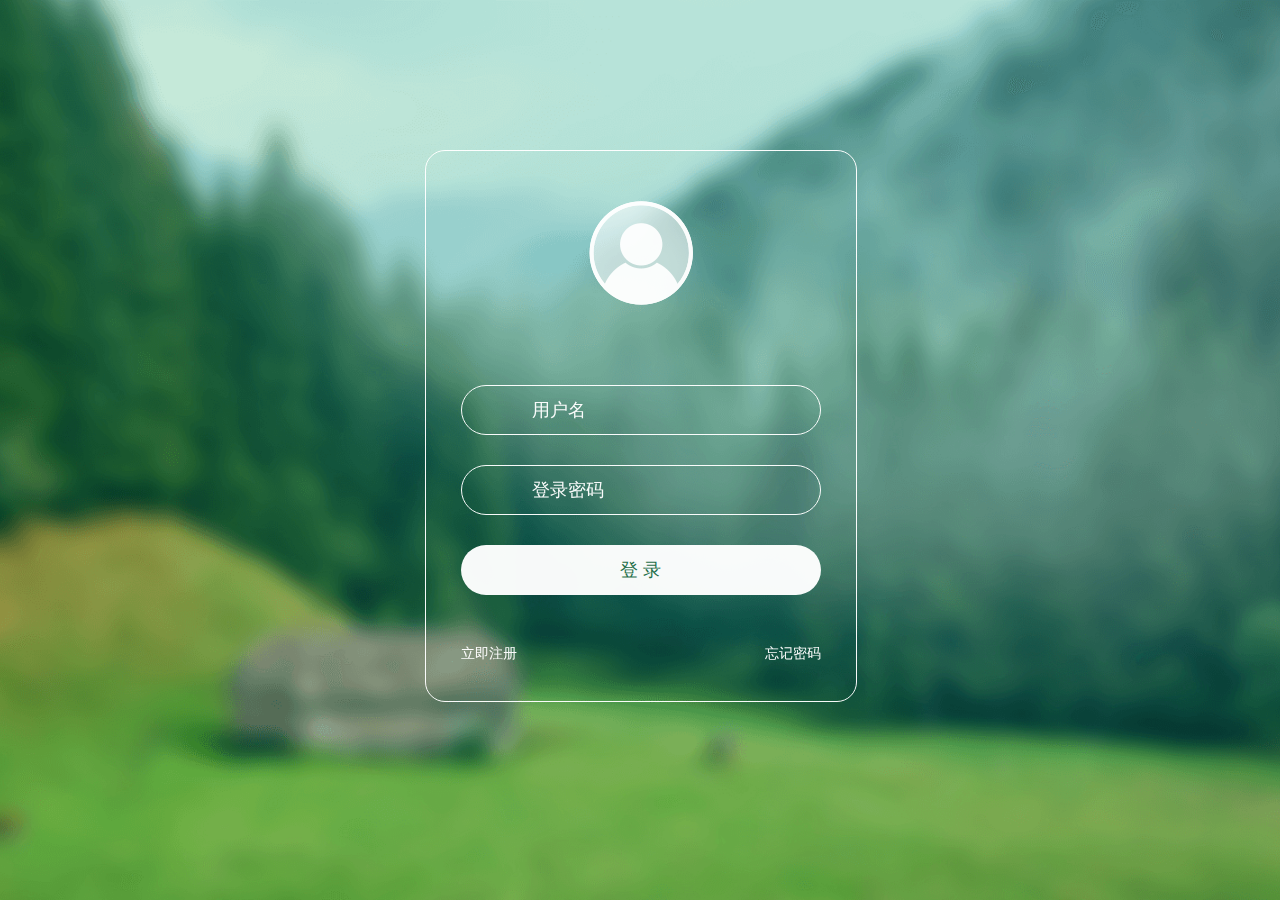
<file: html-monitor/html/index.html>
<!DOCTYPE html
	PUBLIC "-//W3C//DTD XHTML 1.0 Transitional//EN" "http://www.w3.org/TR/xhtml1/DTD/xhtml1-transitional.dtd">
<html xmlns="http://www.w3.org/1999/xhtml">

<head>
	<meta http-equiv="Content-Type" content="text/html; charset=utf-8" />
	<link href="./css/index.css" rel="stylesheet" type="text/css" />
	<title>登录界面</title>
</head>

<body>
	<div class="dowebok">
		<div class="logo"></div>
		<form action="cgi-bin/login.cgi" method="GET">
			<div class="form-item">
				<input name="username" type="text" autocomplete="off" placeholder="用户名">

			</div>
			<div class="form-item">
				<input name="password" type="password" autocomplete="off" placeholder="登录密码">

			</div>
			<div class="form-item"><button id="submit">登 录</button></div>

		</form>
		<div class="reg-bar">
			<a class="reg" href="#">立即注册</a>
			<a class="forget" href="#">忘记密码</a>
		</div>
	</div>
</body>

</html>
</file>
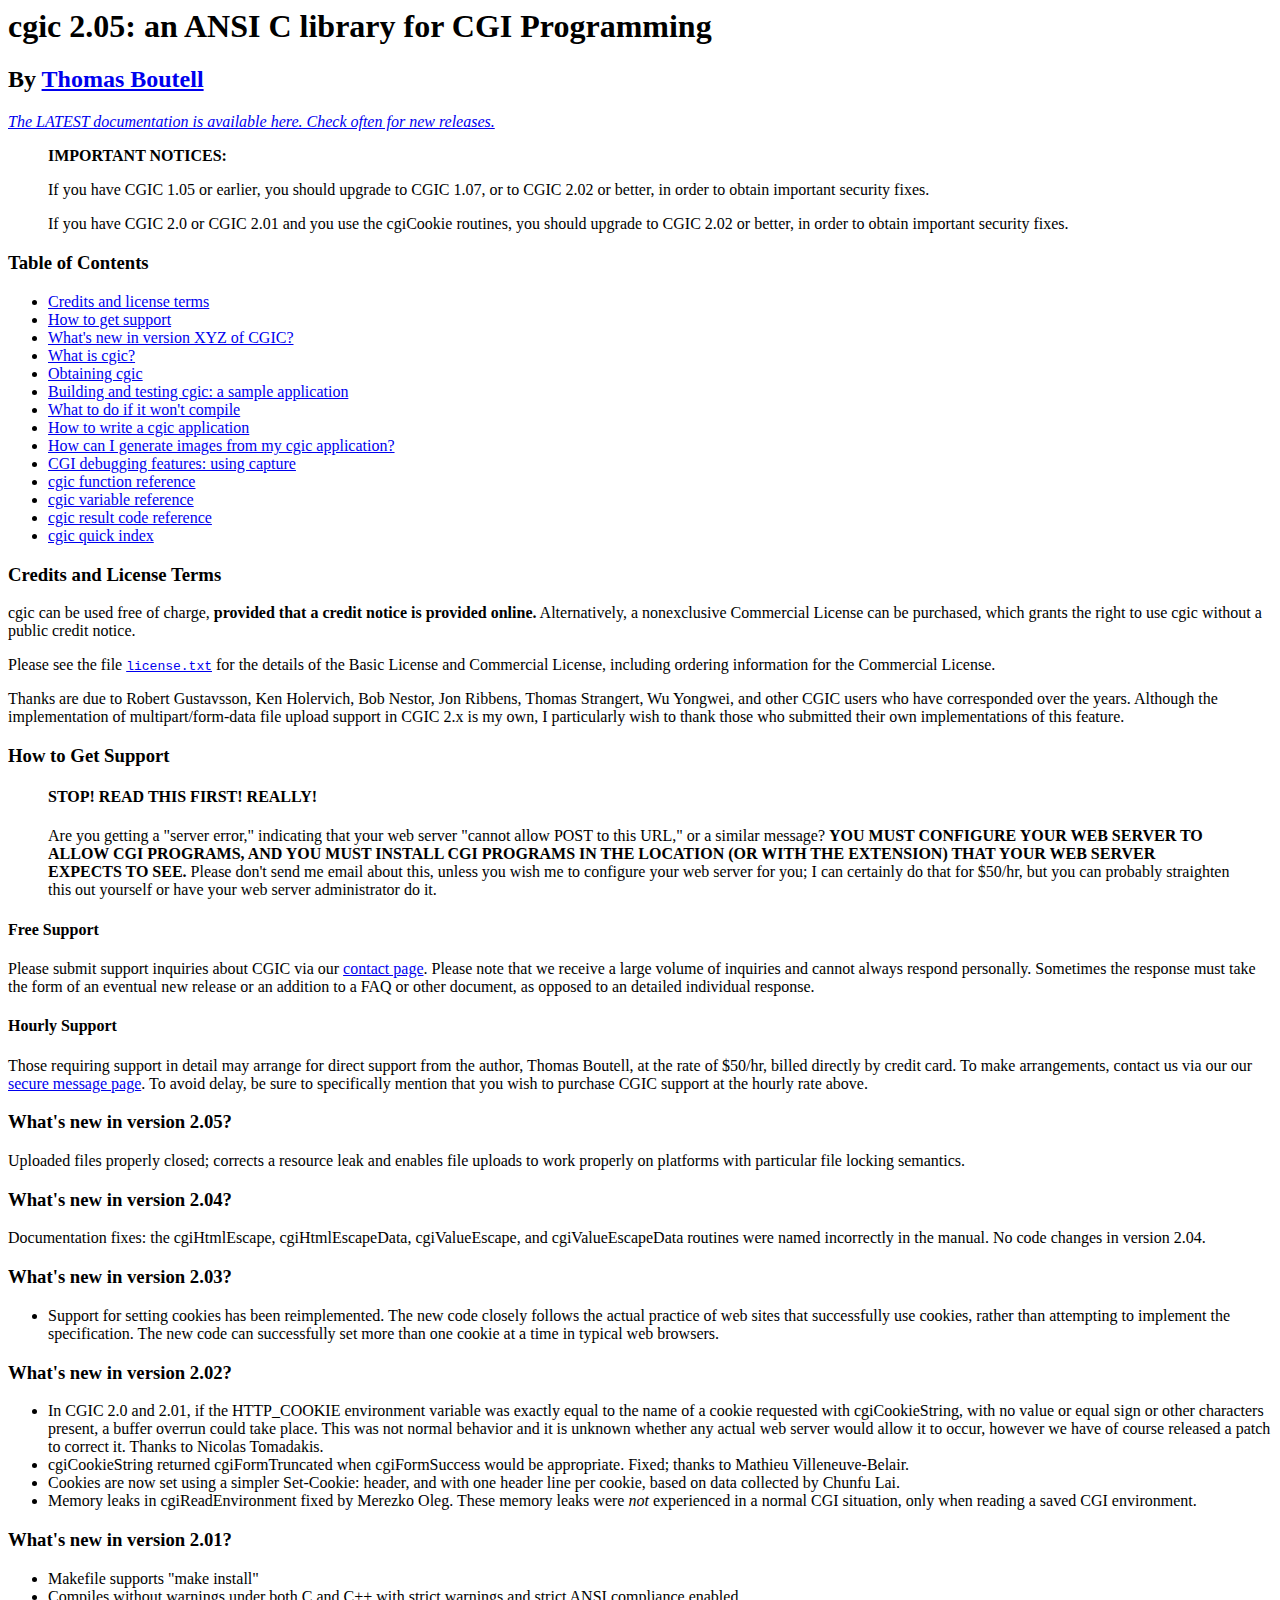
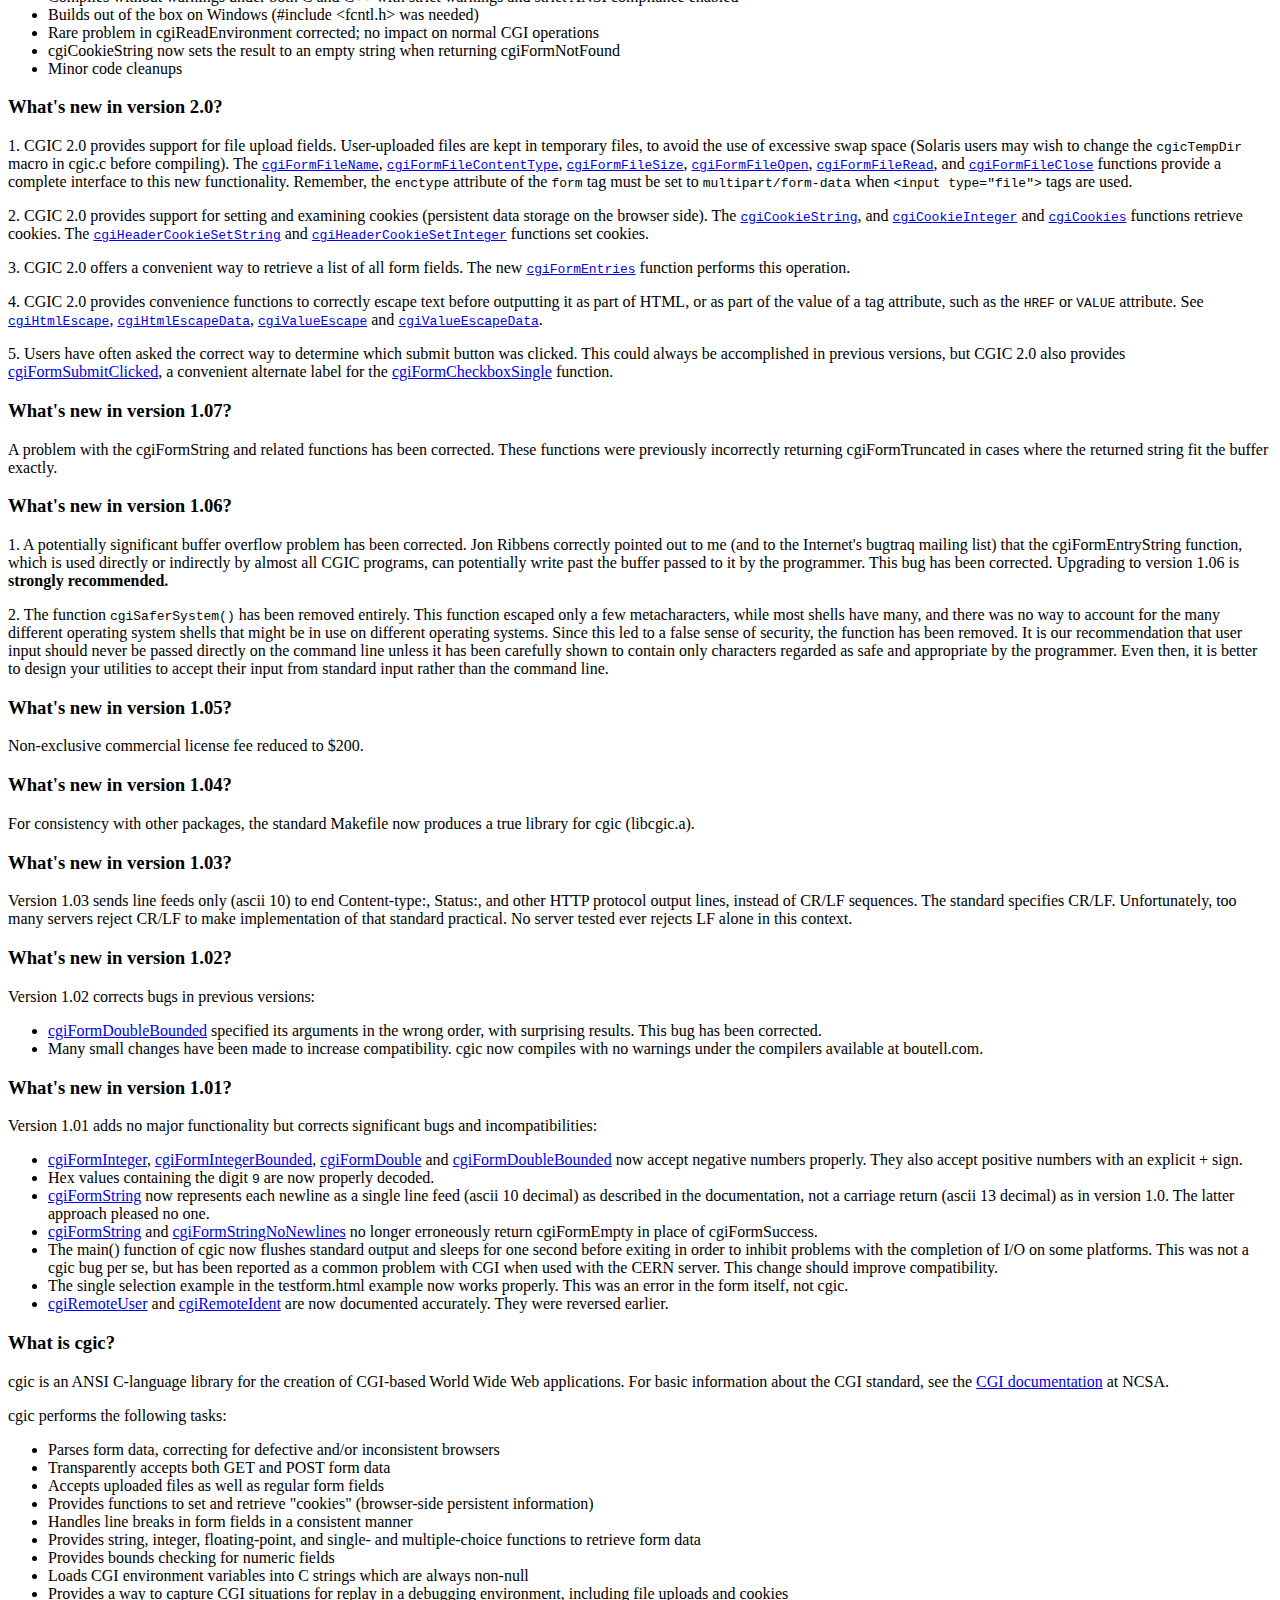
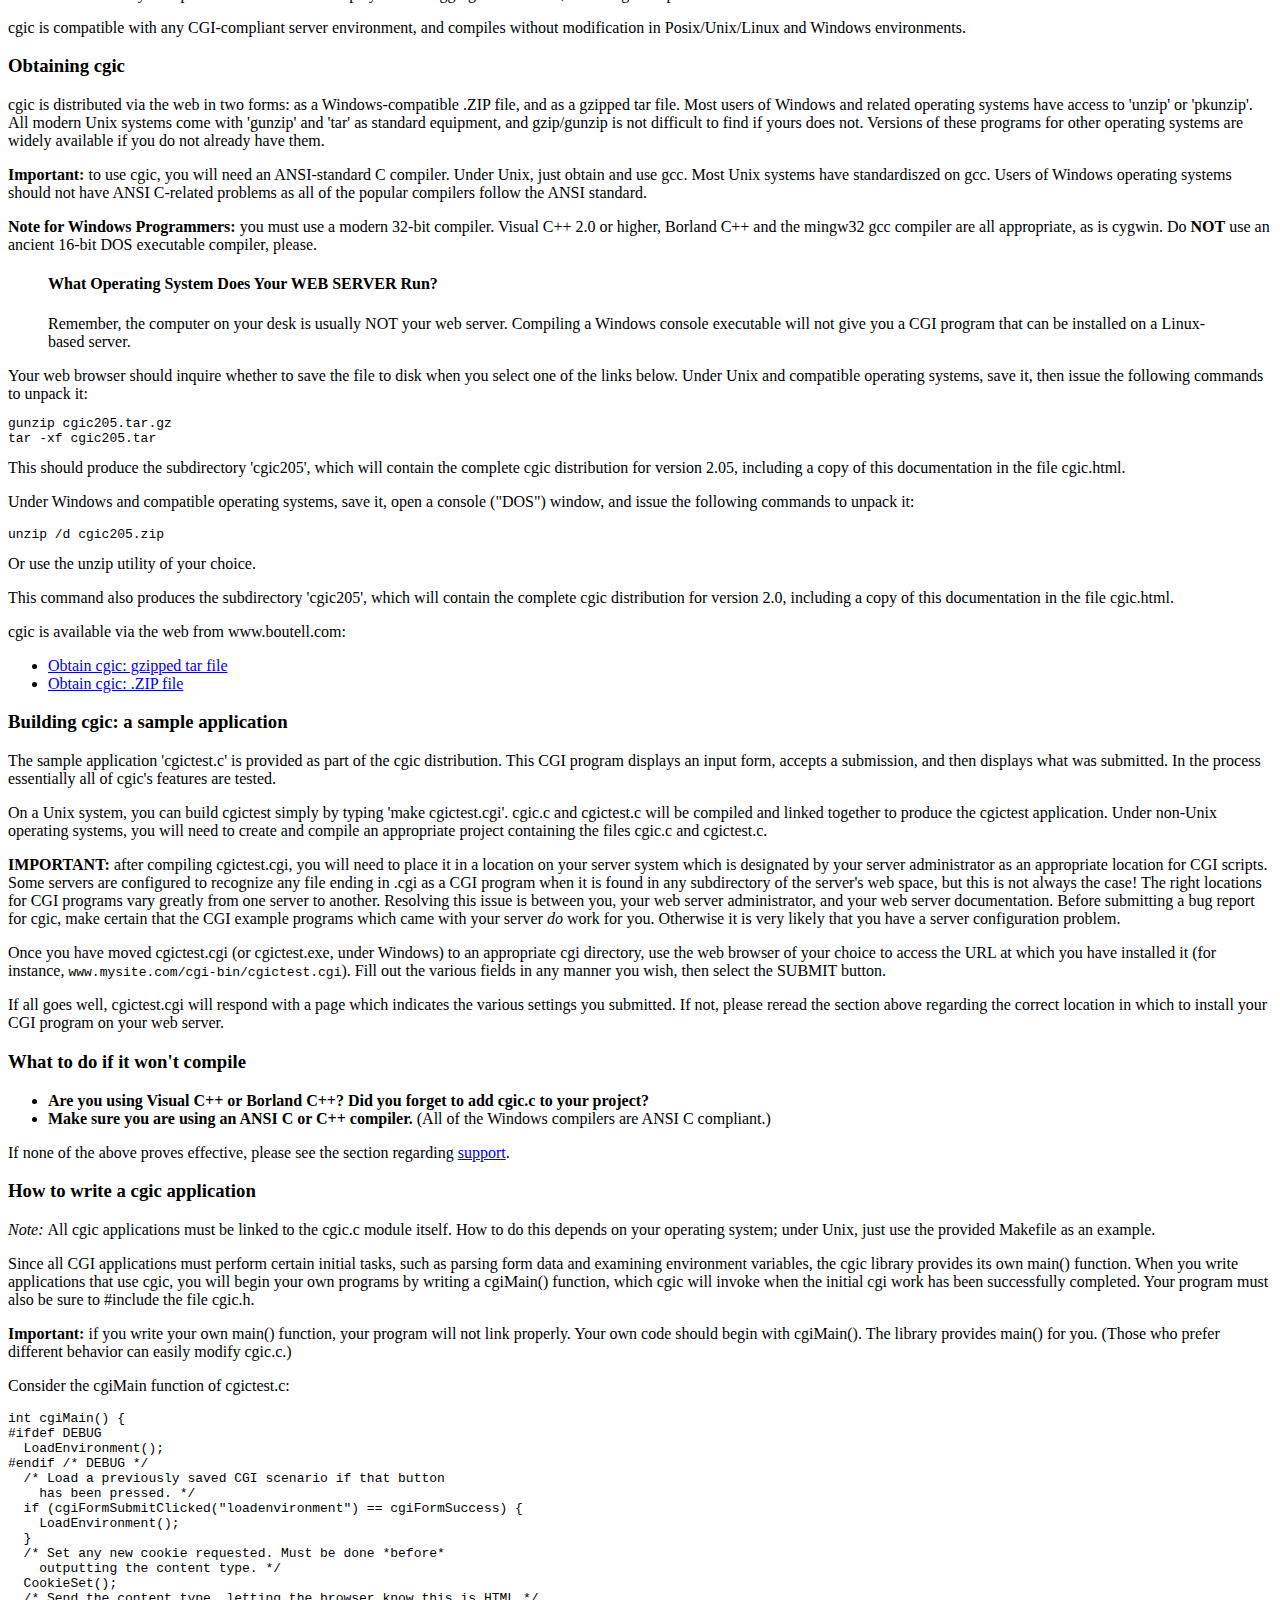
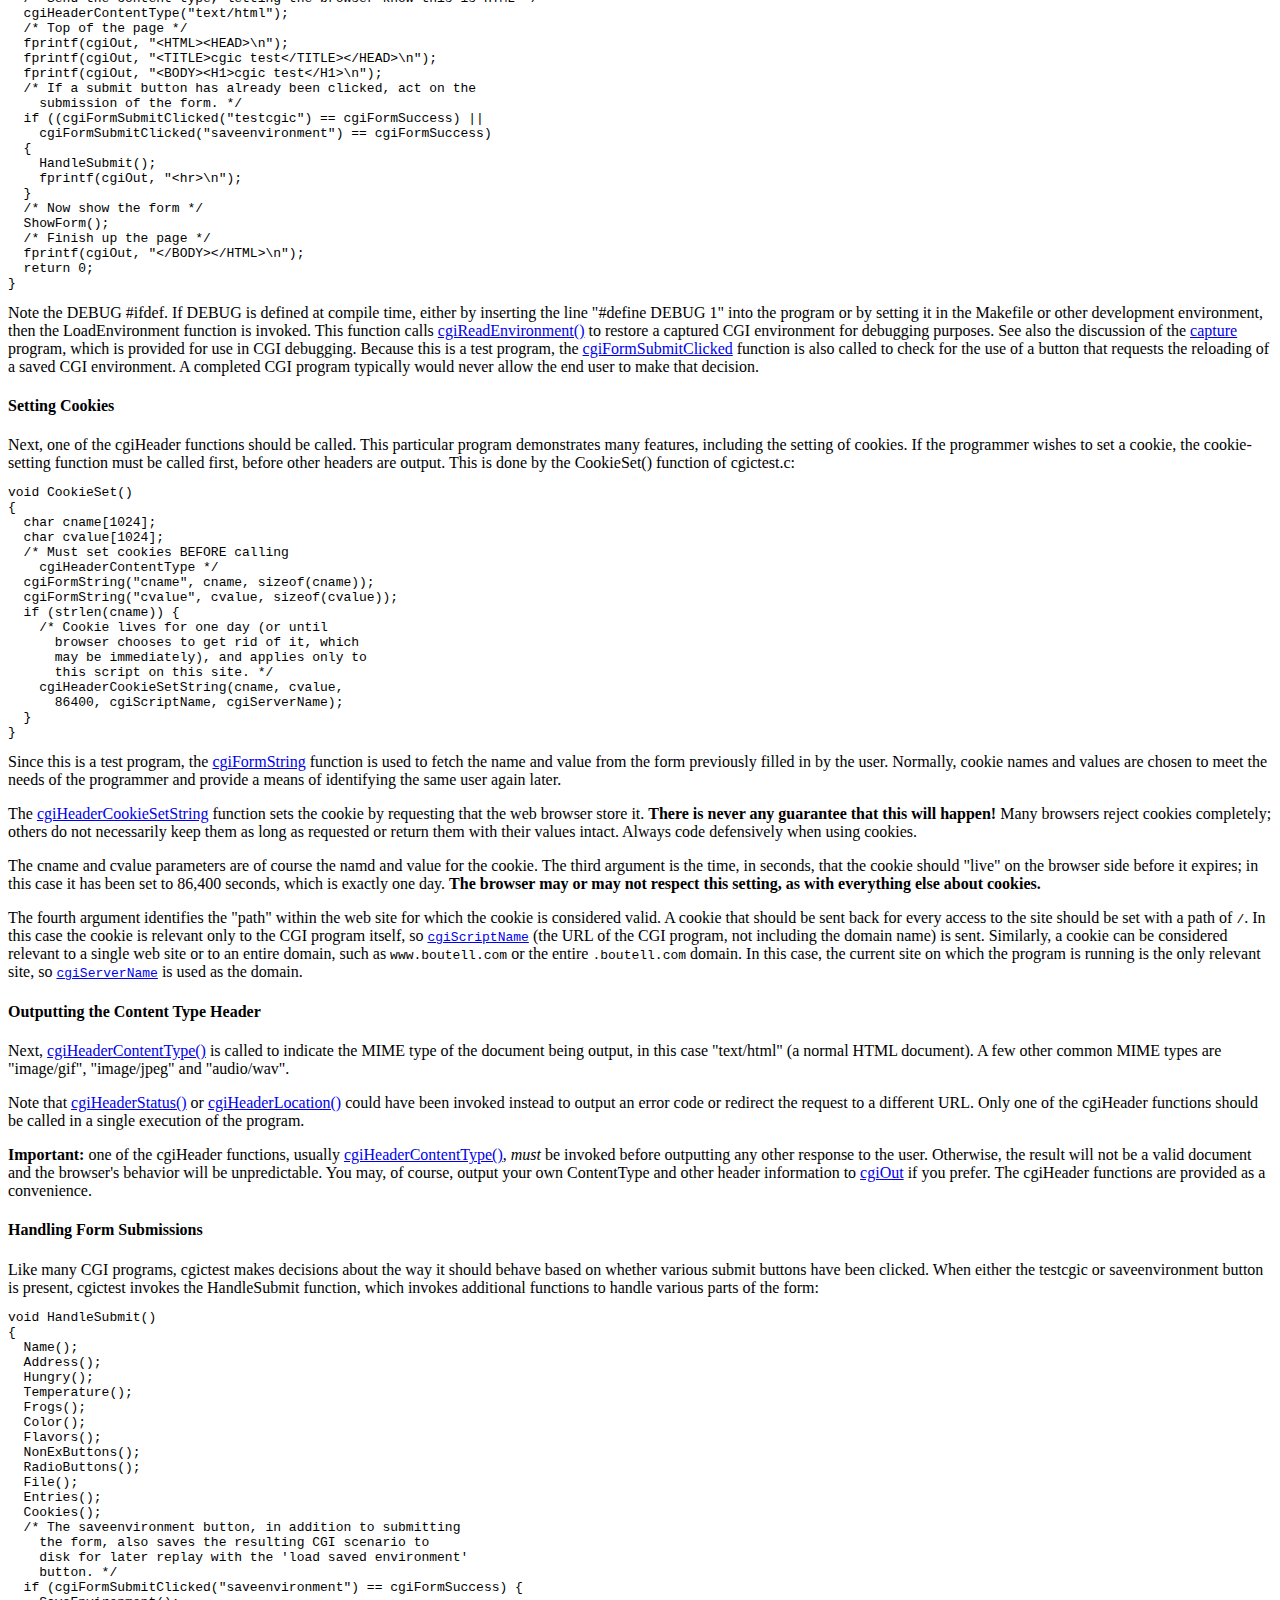
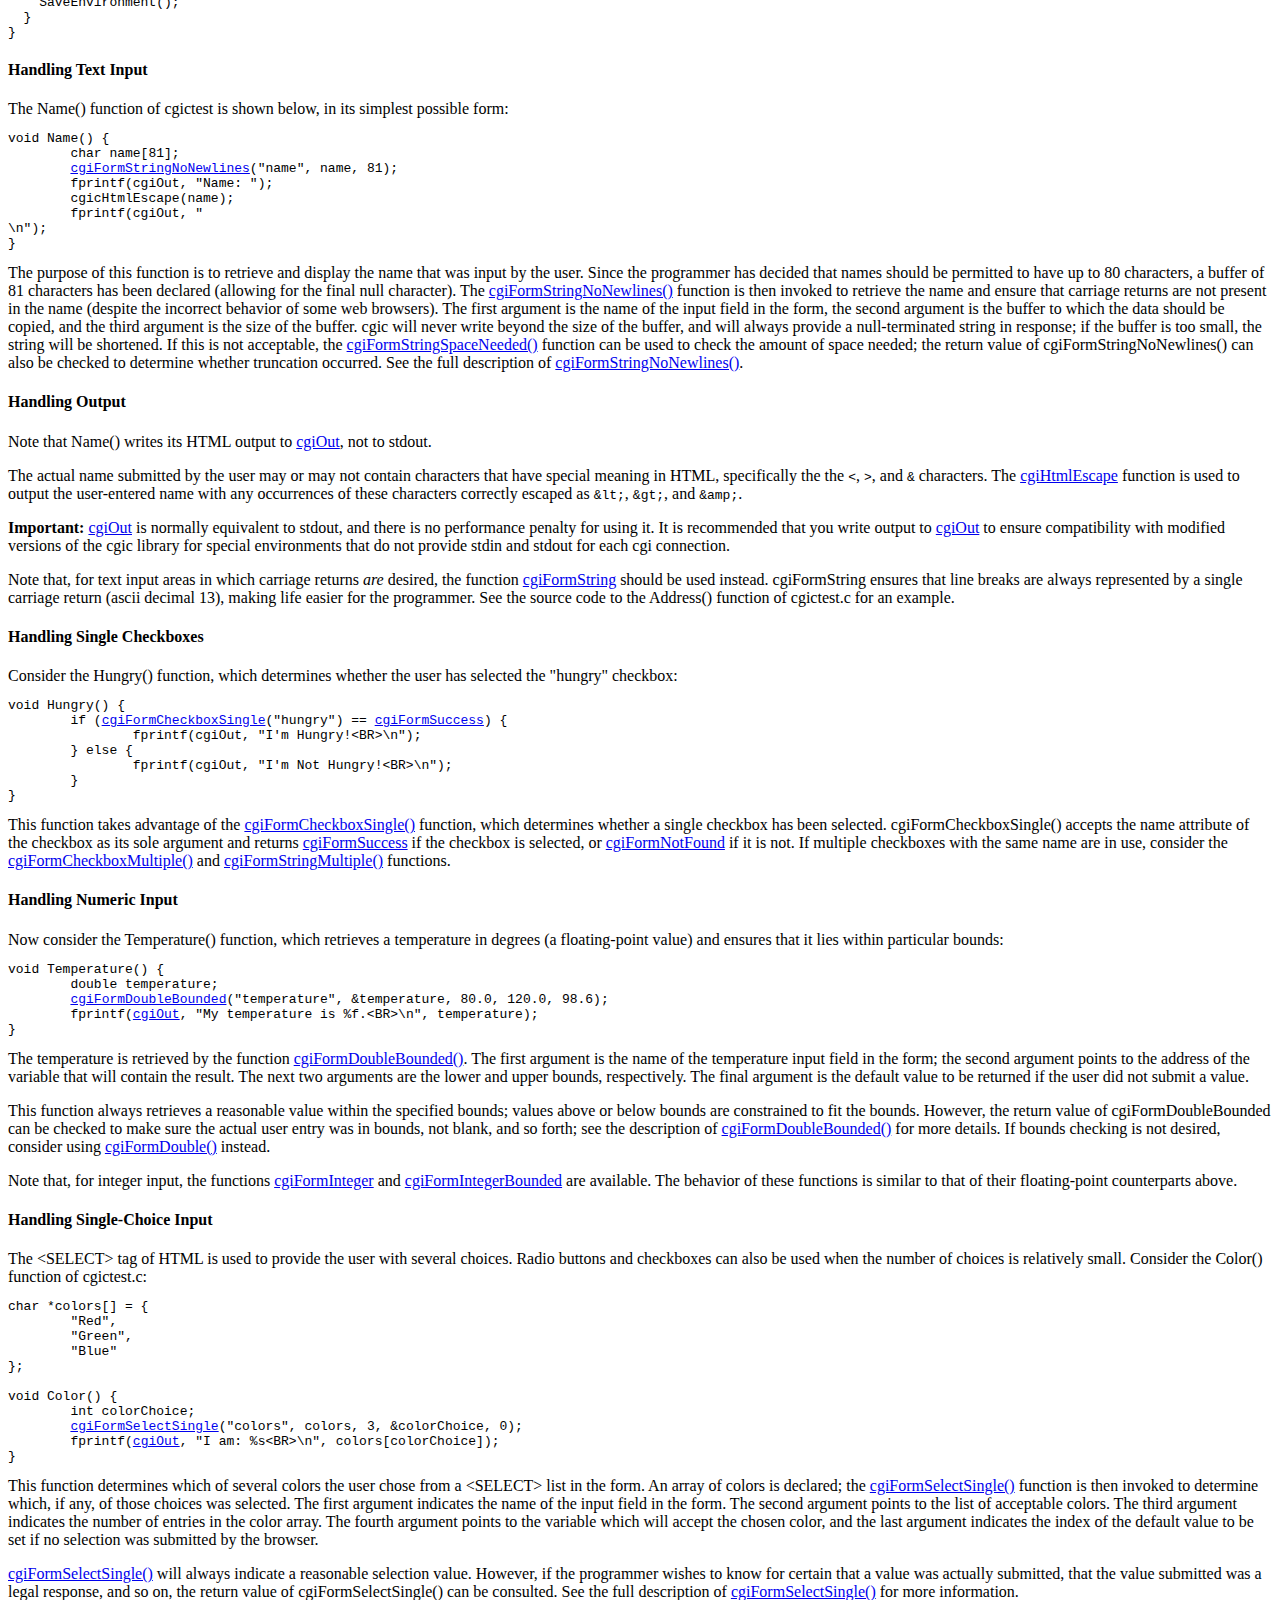
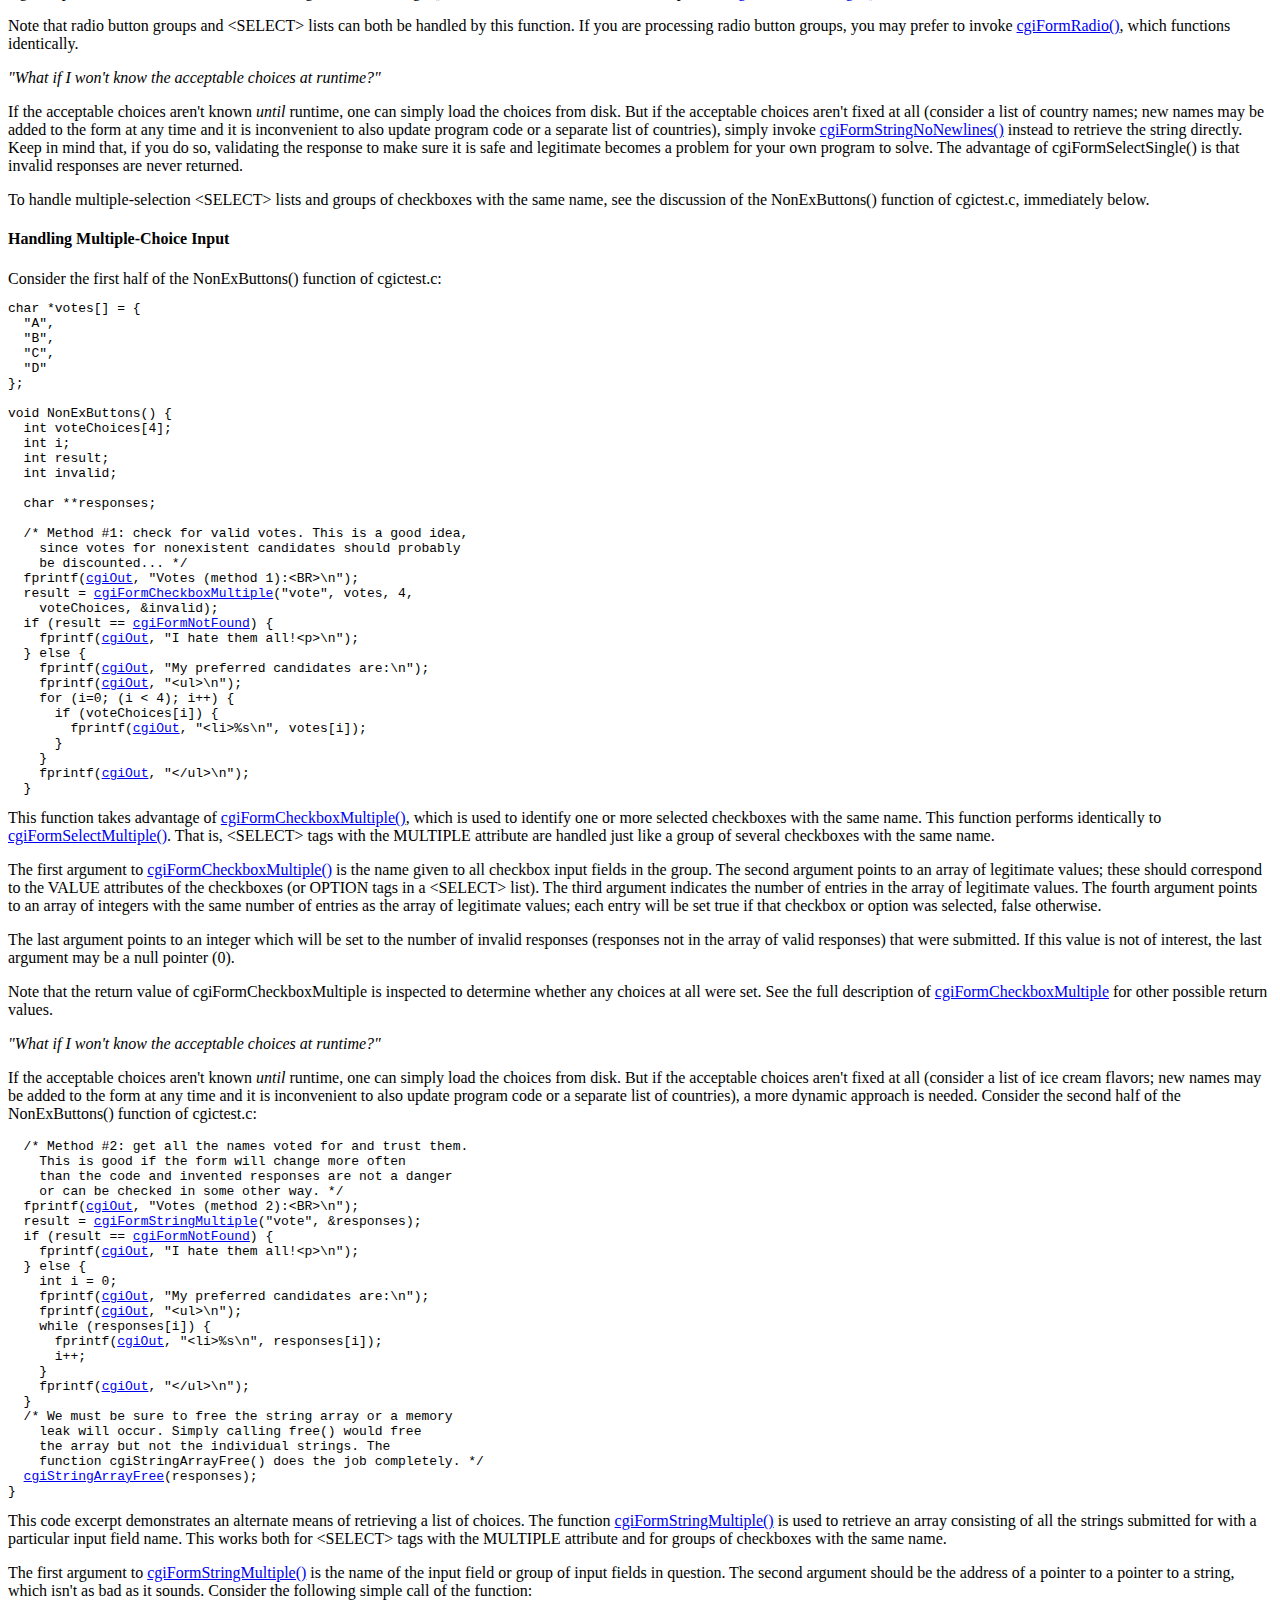
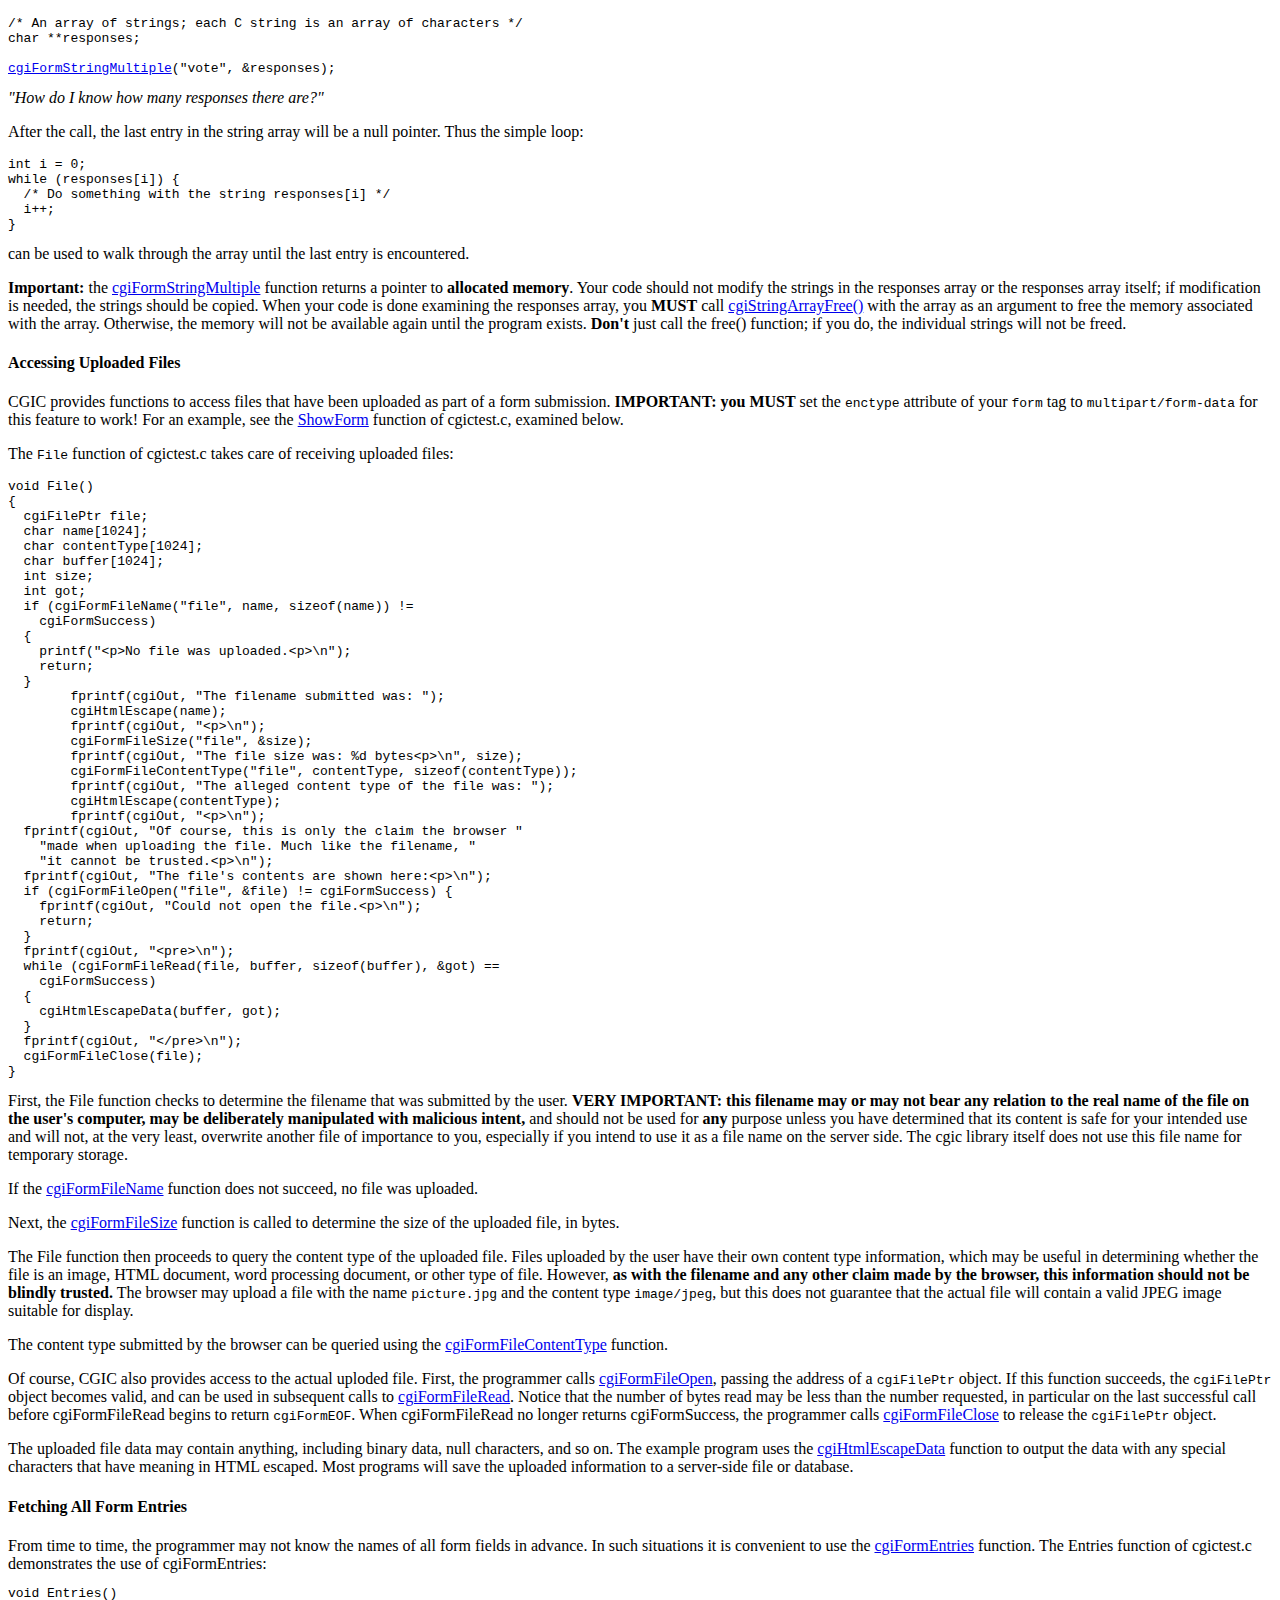
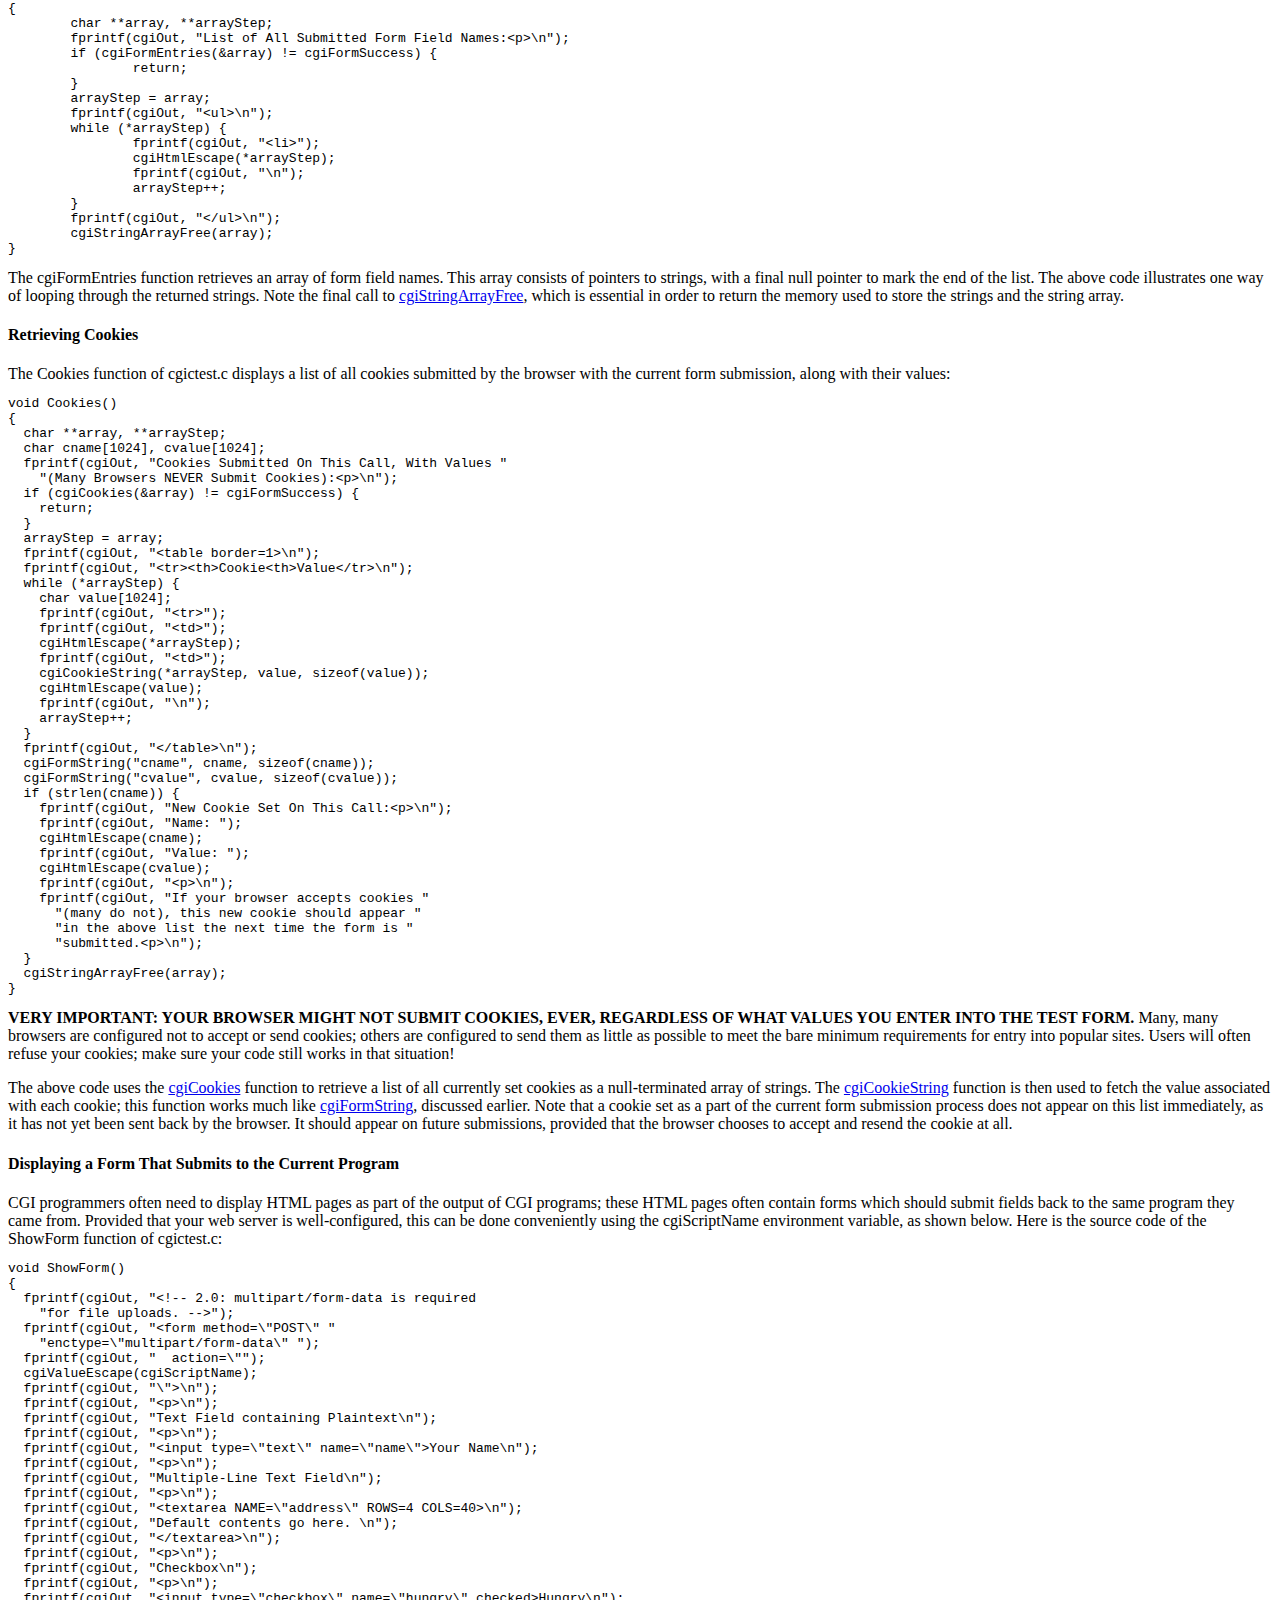
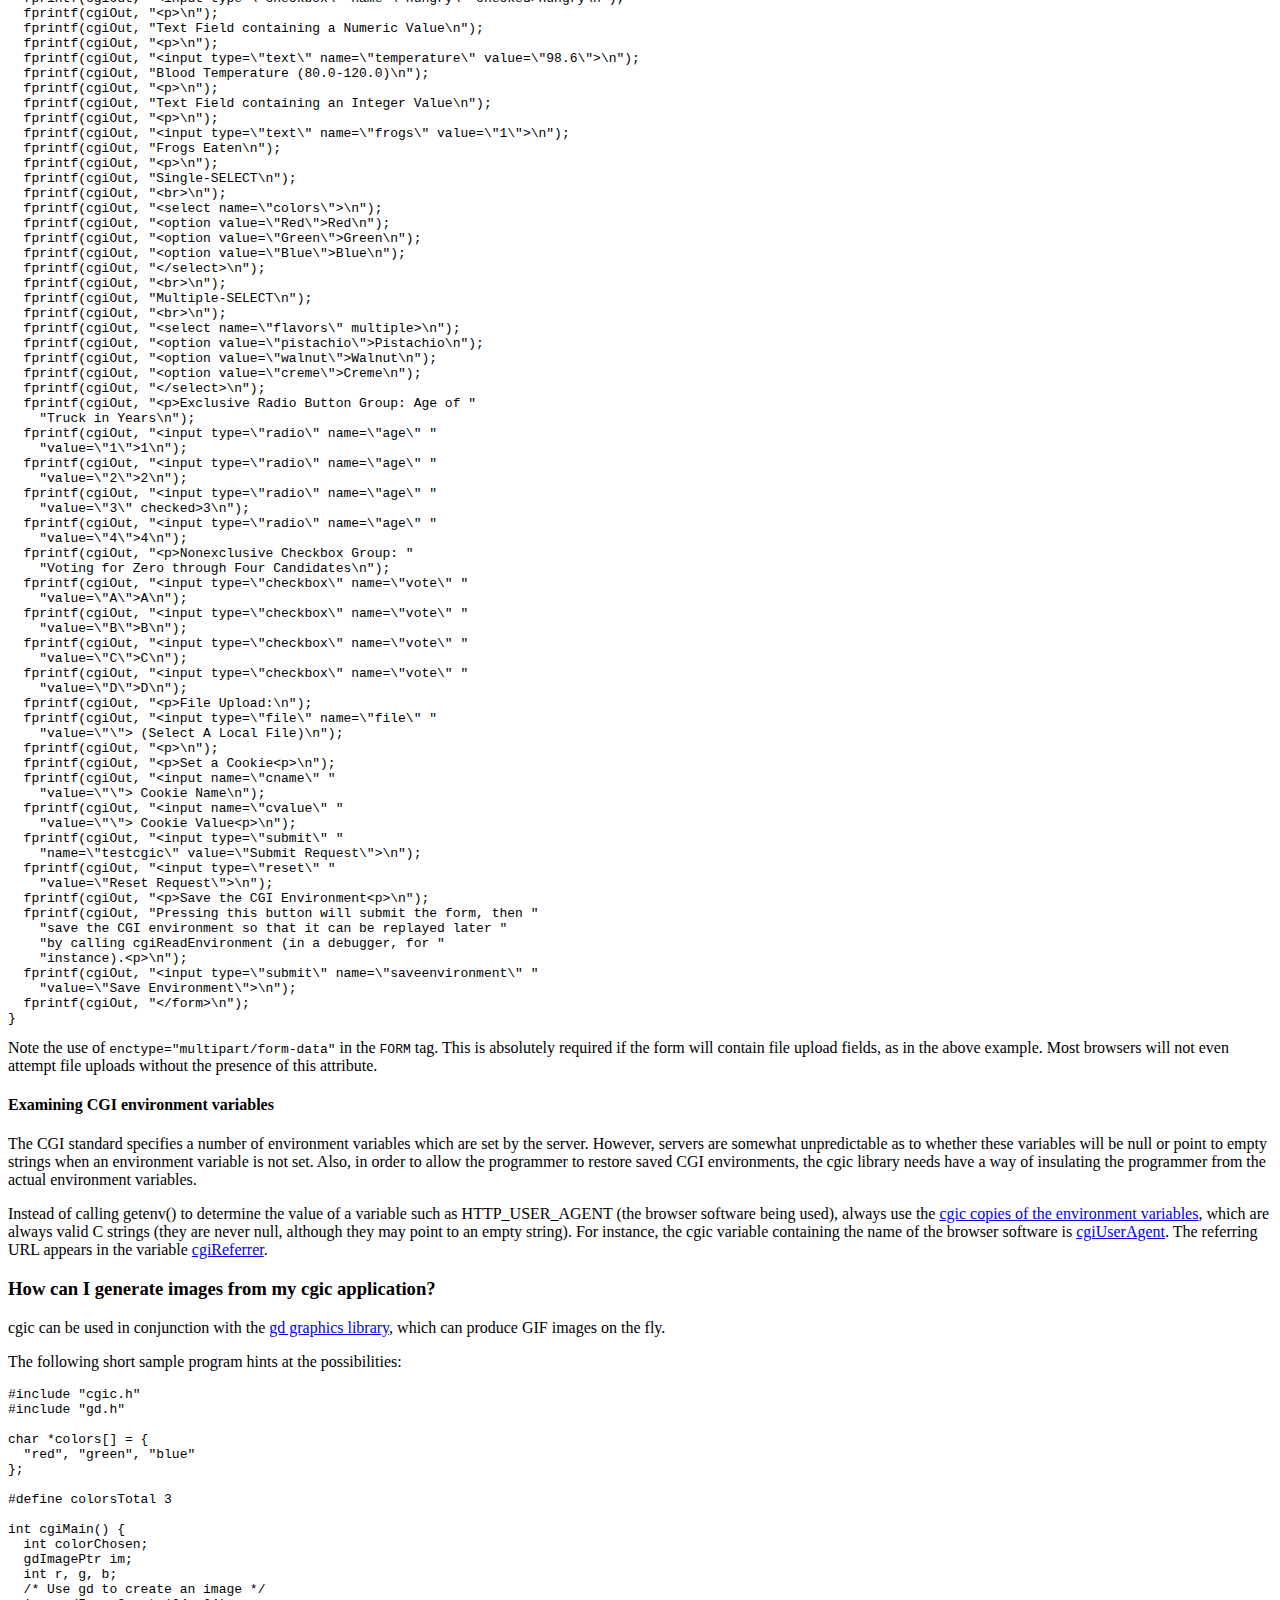
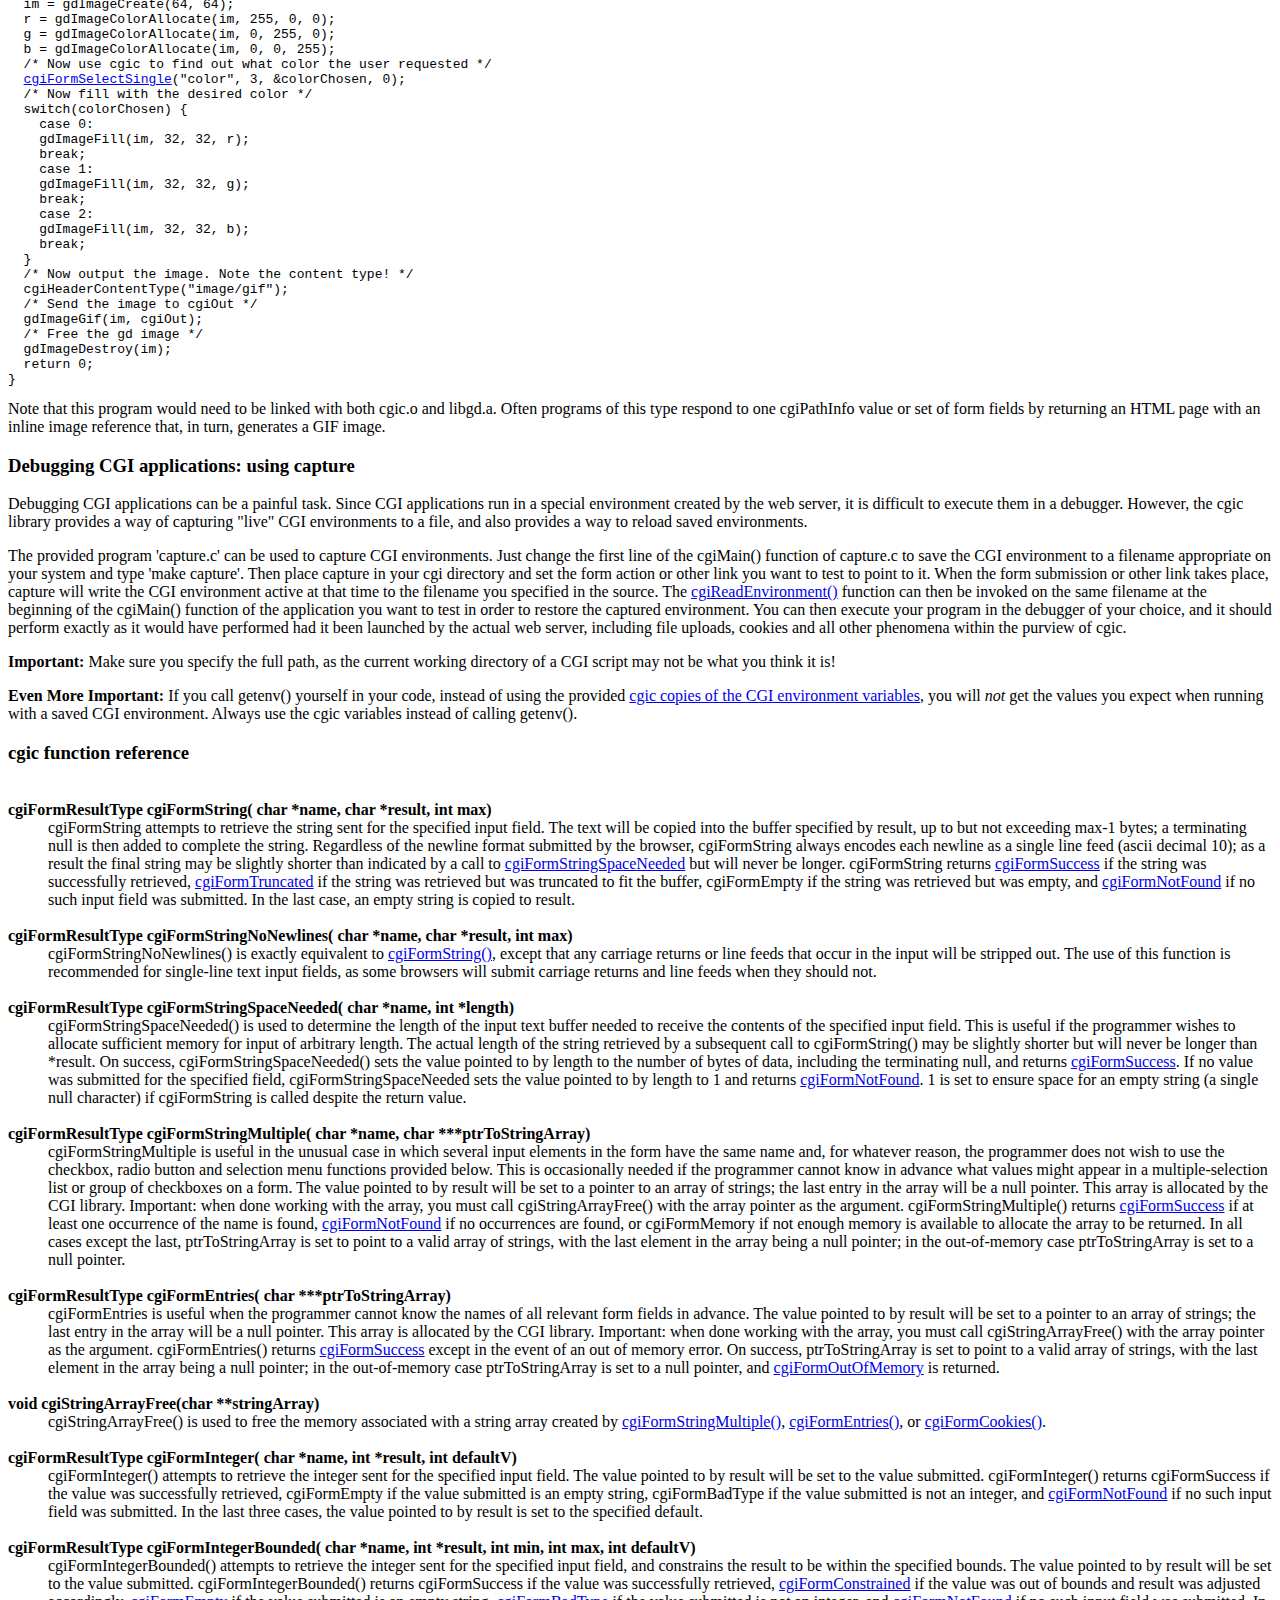
<file: html-monitor/cgi_proj/cgic.html>
<html>
<head>
<title>cgic: an ANSI C library for CGI Programming</title>
</head>
<body>
<h1>cgic 2.05: an ANSI C library for CGI Programming</h1>
<h2>By <a href="http://www.boutell.com/boutell/">Thomas Boutell</a></h2>
<em><a href="http://www.boutell.com/cgic/">
The LATEST documentation is available here. Check often
for new releases.</a></em>
<blockquote>
<strong>IMPORTANT NOTICES:</strong>
<p>
If you have CGIC 1.05 or earlier, you should upgrade to CGIC 1.07,
or to CGIC 2.02 or better, in order to obtain important security fixes.
<p>
If you have CGIC 2.0 or CGIC 2.01 and you use the cgiCookie routines, 
you should upgrade to CGIC 2.02 or better, in order to obtain
important security fixes.
</blockquote>
<h3>Table of Contents</h3>
<ul>
<li><a href="#credits">Credits and license terms</a>
<li><a href="#support">How to get support</a>
<li><a href="#whatsnew205">What's new in version XYZ of CGIC?</a>
<li><a href="#whatis">What is cgic?</a>
<li><a href="#obtain">Obtaining cgic</a>
<li><a href="#build">Building and testing cgic: a sample application</a>
<li><a href="#nocompile">What to do if it won't compile</a>
<li><a href="#howto">How to write a cgic application</a>
<li><a href="#images">How can I generate images from my cgic application?</a>
<li><a href="#debug">CGI debugging features: using capture</a>
<li><a href="#functions">cgic function reference</a>
<li><a href="#variables">cgic variable reference</a>
<li><a href="#resultcodes">cgic result code reference</a>
<li><a href="#index">cgic quick index</a>
</ul>

<h3><a name="credits">Credits and License Terms</a></h3>

cgic can be used free of charge, <strong>provided that a
credit notice is provided online.</strong> Alternatively,
a nonexclusive Commercial License can be purchased, which
grants the right to use cgic without a public credit notice.
<p>
Please see the file
<code><a href="license.txt">license.txt</a></code>
for the details of the Basic License and Commercial License,
including ordering information for the Commercial License.
<p>
Thanks are due to Robert Gustavsson, Ken Holervich, Bob Nestor, 
Jon Ribbens, Thomas Strangert, Wu Yongwei, and other CGIC users 
who have corresponded over the years. Although the implementation
of multipart/form-data file upload support in CGIC 2.x is my own, 
I particularly wish to thank those who submitted their own 
implementations of this feature.
<h3><a name="support">How to Get Support</a></h3>
<blockquote>
<h4>STOP! READ THIS FIRST! REALLY!</h4>
    Are you getting a "server error," indicating that your web server
    "cannot allow POST to this URL," or a similar message? <strong>YOU MUST
    CONFIGURE YOUR WEB SERVER TO ALLOW CGI PROGRAMS, AND YOU MUST
    INSTALL CGI PROGRAMS IN THE LOCATION (OR WITH THE EXTENSION) THAT
    YOUR WEB SERVER EXPECTS TO SEE.</strong> Please don't send me email about
    this, unless you wish me to configure your web server for you; I can
    certainly do that for $50/hr, but you can probably straighten this out
    yourself or have your web server administrator do it.
</blockquote>
<h4>Free Support</h4>
Please submit support inquiries about CGIC via our                              <a href="http://www.boutell.com/contact/">contact page</a>.
Please note that we receive a large volume of inquiries and cannot always
respond personally. Sometimes
the response must take the form of an eventual
new release or an addition to a FAQ or other document, as opposed to an
detailed individual response.
<h4>Hourly Support</h4>
Those requiring support in detail may arrange for direct support
from the author, Thomas Boutell, at the rate of $50/hr, billed
directly by credit card. To make arrangements, contact us via our
our <a href="https://www.boutell.com/freeform/">secure
message page</a>. To avoid delay, be sure to specifically mention
that you wish to purchase CGIC support at the hourly rate above.
<h3><a name="whatsnew205">What's new in version 2.05?</a></h3>
Uploaded files properly closed; corrects a resource leak and enables
file uploads to work properly on platforms with particular file
locking semantics.
<h3><a name="whatsnew204">What's new in version 2.04?</a></h3>
Documentation fixes: the cgiHtmlEscape, cgiHtmlEscapeData,
cgiValueEscape, and cgiValueEscapeData routines were named
incorrectly in the manual. No code changes in version 2.04.
<h3><a name="whatsnew203">What's new in version 2.03?</a></h3>
<ul>
<li>Support for setting cookies has been reimplemented. The new
code closely follows the actual practice of web sites that successfully
use cookies, rather than attempting to implement the specification.
The new code can successfully set more than one cookie at a time in
typical web browsers.
</ul>
<h3><a name="whatsnew202">What's new in version 2.02?</a></h3>
<ul>
<li>In CGIC 2.0 and 2.01, if the HTTP_COOKIE environment variable
was exactly equal to the name of a cookie requested with cgiCookieString,
with no value or equal sign or other characters present, a buffer
overrun could take place. This was not normal behavior and it is
unknown whether any actual web server would allow it to occur, however
we have of course released a patch to correct it. 
Thanks to Nicolas Tomadakis.
<li>cgiCookieString returned cgiFormTruncated when cgiFormSuccess would
be appropriate. Fixed; thanks to Mathieu Villeneuve-Belair.
<li>Cookies are now set using a simpler Set-Cookie: header, and with
one header line per cookie, based on data collected by Chunfu Lai. 
<li>Memory leaks in cgiReadEnvironment fixed by Merezko Oleg. These
memory leaks were <em>not</em> experienced in a normal CGI situation, only
when reading a saved CGI environment.
</ul>
<h3><a name="whatsnew201">What's new in version 2.01?</a></h3>
<ul>
<li>Makefile supports "make install"
<li>Compiles without warnings under both C and C++ with strict
warnings and strict ANSI compliance enabled
<li>Builds out of the box on Windows (#include &lt;fcntl.h&gt; was needed)
<li>Rare problem in cgiReadEnvironment corrected; no impact on
normal CGI operations
<li>cgiCookieString now sets the result to an empty string
when returning cgiFormNotFound
<li>Minor code cleanups
</ul>
<h3><a name="whatsnew200">What's new in version 2.0?</a></h3>
1. CGIC 2.0 provides support for file upload fields. User-uploaded
files are kept in temporary files, to avoid the use of
excessive swap space (Solaris users may wish to change the
<code>cgicTempDir</code> macro in cgic.c before compiling).
The <code><a href="#cgiFormFileName">cgiFormFileName</a></code>, 
<code><a href="#cgiFormFileContentType">cgiFormFileContentType</a></code>, 
<code><a href="#cgiFormFileSize">cgiFormFileSize</a></code>, 
<code><a href="#cgiFormFileOpen">cgiFormFileOpen</a></code>, 
<code><a href="#cgiFormFileRead">cgiFormFileRead</a></code>, and
<code><a href="#cgiFormFileClose">cgiFormFileClose</a></code> functions
provide a complete interface to this new functionality. Remember,
the <code>enctype</code> attribute of the <code>form</code> tag
must be set to <code>multipart/form-data</code> when
<code>&lt;input type="file"&gt;</code> tags are used.
<p>
2. CGIC 2.0 provides support for setting and examining cookies
(persistent data storage on the browser side).
The <code><a href="#cgiCookieString">cgiCookieString</a></code>,
and <code><a href="#cgiCookieInteger">cgiCookieInteger</a></code>
and <code><a href="#cgiCookies">cgiCookies</a></code>
functions retrieve cookies. The 
<code><a href="#cgiHeaderCookieSetString">cgiHeaderCookieSetString</a></code>
and <code><a href="#cgiHeaderCookieSetInteger">cgiHeaderCookieSetInteger</a></code> functions set cookies.
<p>
3. CGIC 2.0 offers a convenient way to retrieve a list of all form fields.
The new <code><a href="#cgiFormEntries">cgiFormEntries</a></code>
function performs this operation.
<p>
4. CGIC 2.0 provides convenience functions to correctly escape
text before outputting it as part of HTML, or as part of the 
value of a tag attribute, such as the <code>HREF</code> or
<code>VALUE</code> attribute. See 
<code><a href="#cgiHtmlEscape">cgiHtmlEscape</a></code>,
<code><a href="#cgiHtmlEscapeData">cgiHtmlEscapeData</a></code>,
<code><a href="#cgiValueEscape">cgiValueEscape</a></code> and
<code><a href="#cgiValueEscapeData">cgiValueEscapeData</a></code>.
<p>
5. Users have often asked the correct way to determine which submit
button was clicked. This could always be accomplished in previous versions,
but CGIC 2.0 also provides 
<a href="#cgiFormSubmitClicked">cgiFormSubmitClicked</a>,
a convenient alternate label for the 
<a href="#cgiFormCheckboxSingle">cgiFormCheckboxSingle</a> function.
<h3><a name="whatsnew107">What's new in version 1.07?</a></h3>
A problem with the cgiFormString and related functions has been
corrected. These functions were previously incorrectly returning cgiFormTruncated
in cases where the returned string fit the buffer exactly.
<h3><a name="whatsnew106">What's new in version 1.06?</a></h3>
1. A potentially significant buffer overflow problem has been
corrected. Jon Ribbens correctly pointed out to me (and to the
Internet's bugtraq mailing list) that the cgiFormEntryString
function, which is used directly or indirectly by almost all
CGIC programs, can potentially write past the buffer passed
to it by the programmer. This bug has been corrected.
Upgrading to version 1.06 is <strong>strongly recommended.</strong>
<P>
2. The function <code>cgiSaferSystem()</code> has been
removed entirely. This function escaped only a few metacharacters,
while most shells have many, and there was no way to account for
the many different operating system shells that might be in use
on different operating systems. Since this led to a false sense
of security, the function has been removed. It is our recommendation
that user input should never be passed directly on the command line
unless it has been carefully shown to contain only characters
regarded as safe and appropriate by the programmer. Even then, it is
better to design your utilities to accept their input from standard
input rather than the command line.
<h3><a name="whatsnew105">What's new in version 1.05?</a></h3>
Non-exclusive commercial license fee reduced to $200.
<h3><a name="whatsnew104">What's new in version 1.04?</a></h3>
For consistency with other packages, the standard Makefile
now produces a true library for cgic (libcgic.a). 
<h3><a name="whatsnew103">What's new in version 1.03?</a></h3>
Version 1.03 sends line feeds only (ascii 10) to end 
Content-type:, Status:, and other HTTP protocol output lines,
instead of CR/LF sequences. The standard specifies CR/LF.
Unfortunately, too many servers reject CR/LF to make
implementation of that standard practical. No server
tested ever rejects LF alone in this context. 
<h3><a name="whatsnew102">What's new in version 1.02?</a></h3>
Version 1.02 corrects bugs in previous versions:
<ul>
<li>
<a href="#cgiFormDoubleBounded">cgiFormDoubleBounded</a> specified
its arguments in the wrong order, with surprising results.
This bug has been corrected.
<li>
Many small changes have been made to increase compatibility.
cgic now compiles with no warnings under the compilers
available at boutell.com.
</ul>
<h3><a name="whatsnew101">What's new in version 1.01?</a></h3>
Version 1.01 adds no major functionality but corrects 
significant bugs and incompatibilities:
<ul>
<li>
<a href="#cgiFormInteger">cgiFormInteger</a>,
<a href="#cgiFormIntegerBounded">cgiFormIntegerBounded</a>,
<a href="#cgiFormDouble">cgiFormDouble</a> and
<a href="#cgiFormDoubleBounded">cgiFormDoubleBounded</a> now
accept negative numbers properly. They also accept positive
numbers with an explicit + sign.
<li>Hex values containing the digit <code>9</code> are
now properly decoded.
<li><a href="#cgiFormString">cgiFormString</a> now
represents each newline as a single line feed (ascii 10 decimal)
as described in the documentation, not a carriage return
(ascii 13 decimal) as in version 1.0. The latter approach
pleased no one.
<li><a href="#cgiFormString">cgiFormString</a> and
<a href="#cgiFormStringNoNewlines">cgiFormStringNoNewlines</a>
no longer erroneously return cgiFormEmpty in place of
cgiFormSuccess.
<li>The main() function of cgic now flushes standard output
and sleeps for one second before exiting in order to inhibit
problems with the completion of I/O on some platforms. This was
not a cgic bug per se, but has been reported as a common problem
with CGI when used with the CERN server. This change should
improve compatibility.
<li>The single selection example in the testform.html
example now works properly. This was an error in the
form itself, not cgic.
<li><a href="#cgiRemoteUser">cgiRemoteUser</a> and
<a href="#cgiRemoteIdent">cgiRemoteIdent</a> are now
documented accurately. They were reversed earlier.
</ul>
<h3><a name="whatis">What is cgic?</a></h3>
cgic is an ANSI C-language library for the creation of CGI-based
World Wide Web applications. For basic information about
the CGI standard, see the <a href="http://hoohoo.ncsa.uiuc.edu/cgi/">
CGI documentation</a> at NCSA.
<p>
cgic performs the following tasks:
<ul>
<li>Parses form data, correcting for defective and/or inconsistent browsers
<li>Transparently accepts both GET and POST form data
<li>Accepts uploaded files as well as regular form fields
<li>Provides functions to set and retrieve "cookies"
(browser-side persistent information)
<li>Handles line breaks in form fields in a consistent manner
<li>Provides string, integer, floating-point, and single- and
multiple-choice functions to retrieve form data
<li>Provides bounds checking for numeric fields
<li>Loads CGI environment variables into C strings which are always non-null
<li>Provides a way to capture CGI situations for replay in a debugging
environment, including file uploads and cookies
</ul>
<p>
cgic is compatible with any CGI-compliant server environment, and
compiles without modification in Posix/Unix/Linux and Windows
environments.
<h3><a name="obtain">Obtaining cgic</a></h3>
cgic is distributed via the web in two forms: as a Windows-compatible
.ZIP file, and as a gzipped tar file. Most users of Windows and
related operating systems have access to 'unzip' or 'pkunzip'. All modern Unix 
systems come with 'gunzip' and 'tar' as standard equipment, and gzip/gunzip
is not difficult to find if yours does not. Versions
of these programs for other operating systems are widely
available if you do not already have them.
<p>
<strong>Important:</strong> to use cgic, you will need an ANSI-standard
C compiler. Under Unix, just obtain and use gcc. Most Unix systems have
standardiszed on gcc. Users of Windows operating systems should not have
ANSI C-related problems as all of the popular compilers follow the ANSI 
standard.
<p>
<strong>Note for Windows Programmers:</strong> you must use a modern
32-bit compiler. Visual C++ 2.0 or higher, Borland C++ and the
mingw32 gcc compiler are all appropriate, as is cygwin. Do 
<strong>NOT</strong> use an ancient 16-bit DOS executable compiler, please.
<blockquote>
<h4>What Operating System Does Your WEB SERVER Run?</h4>
Remember, the computer on your desk is usually NOT your web server.
Compiling a Windows console executable will not give you a CGI program that
can be installed on a Linux-based server. 
</blockquote>
Your web browser should inquire whether to save the file to disk
when you select one of the links below. Under Unix and compatible
operating systems, save it, then issue the following
commands to unpack it:
<pre>
gunzip cgic205.tar.gz
tar -xf cgic205.tar
</pre>
This should produce the subdirectory 'cgic205', which will contain
the complete cgic distribution for version 2.05, including a copy of this 
documentation in the file cgic.html.
<p>
Under Windows and compatible operating systems, save it,
open a console ("DOS") window, and issue the following commands to unpack it:
<pre>
unzip /d cgic205.zip
</pre>
Or use the unzip utility of your choice.
<p>
This command also produces the subdirectory 'cgic205', which will contain
the complete cgic distribution for version 2.0, including a copy of this 
documentation in the file cgic.html.
<p>
cgic is available via the web from www.boutell.com:
<ul>
<li><a href="http://www.boutell.com/cgic/cgic205.tar.gz">Obtain cgic: gzipped tar file</a>
<li><a href="http://www.boutell.com/cgic/cgic205.zip">Obtain cgic: .ZIP file</a>
</ul>
<h3><a name="build">Building cgic: a sample application</a></h3>
The sample application 'cgictest.c' is provided as part of the
cgic distribution. This CGI program displays an input form, 
accepts a submission, and then displays what was submitted.
In the process essentially all of cgic's features are tested.
<p>
On a Unix system, you can build cgictest simply by typing
'make cgictest.cgi'. cgic.c and cgictest.c will be compiled and linked
together to produce the cgictest application. Under non-Unix
operating systems, you will need to create and compile an appropriate
project containing the files cgic.c and cgictest.c. 
<p>
<strong>IMPORTANT:</strong> after compiling cgictest.cgi, you will
need to place it in a location on your server system which is
designated by your server administrator as an appropriate location
for CGI scripts. Some servers are configured to recognize any
file ending in .cgi as a CGI program when it is found in any
subdirectory of the server's web space, but this is not always
the case! The right locations for CGI
programs vary greatly from one server to another. Resolving
this issue is between you, your web server administrator,
and your web server documentation. Before submitting a bug
report for cgic, make certain that the CGI example programs
which came with your server <em>do</em> work for you. Otherwise
it is very likely that you have a server configuration problem.
<p>
Once you have moved cgictest.cgi (or cgictest.exe, under Windows)
to an appropriate cgi directory,
use the web browser of your choice to access the URL at which
you have installed it 
(for instance, <code>www.mysite.com/cgi-bin/cgictest.cgi</code>).
Fill out the various fields in any manner you wish, then
select the SUBMIT button.
<p>
If all goes well, cgictest.cgi will respond with a page which
indicates the various settings you submitted. If not,
please reread the section above regarding the correct location in
which to install your CGI program on your web server.
<h3><a name="nocompile">What to do if it won't compile</a></h3>
<ul>
<li><strong>Are you using Visual C++ or Borland C++? Did you forget to add
cgic.c to your project?</strong>
<li><strong>Make sure you are using an ANSI C or C++ compiler.</strong>
(All of the Windows compilers are ANSI C compliant.)
</ul>
If none of the above proves effective, please see the
section regarding <a href="#support">support</a>.
<h3><a name="howto">How to write a cgic application</a></h3>
<em>Note: </em> All cgic applications must be linked to the cgic.c module
itself. How to do this depends on your operating system; under Unix,
just use the provided Makefile as an example.
<p>
Since all CGI applications must perform certain initial
tasks, such as parsing form data and examining
environment variables, the cgic library provides its
own main() function. When you write applications that
use cgic, you will begin your own programs by writing
a cgiMain() function, which cgic will invoke when
the initial cgi work has been successfully completed. Your
program must also be sure to #include the file cgic.h.
<p>
<strong>Important:</strong> if you write your own main()
function, your program will not link properly. Your own
code should begin with cgiMain(). The library
provides main() for you. (Those who prefer different behavior
can easily modify cgic.c.)
<p>
Consider the cgiMain function of cgictest.c:
<p>
<PRE>
int cgiMain() {
#ifdef DEBUG
  LoadEnvironment();
#endif /* DEBUG */
  /* Load a previously saved CGI scenario if that button
    has been pressed. */
  if (cgiFormSubmitClicked("loadenvironment") == cgiFormSuccess) {
    LoadEnvironment();
  }
  /* Set any new cookie requested. Must be done *before*
    outputting the content type. */
  CookieSet();
  /* Send the content type, letting the browser know this is HTML */
  cgiHeaderContentType("text/html");
  /* Top of the page */
  fprintf(cgiOut, "&lt;HTML&gt;&lt;HEAD&gt;\n");
  fprintf(cgiOut, "&lt;TITLE&gt;cgic test&lt;/TITLE&gt;&lt;/HEAD&gt;\n");
  fprintf(cgiOut, "&lt;BODY&gt;&lt;H1&gt;cgic test&lt;/H1&gt;\n");
  /* If a submit button has already been clicked, act on the 
    submission of the form. */
  if ((cgiFormSubmitClicked("testcgic") == cgiFormSuccess) ||
    cgiFormSubmitClicked("saveenvironment") == cgiFormSuccess)
  {
    HandleSubmit();
    fprintf(cgiOut, "&lt;hr&gt;\n");
  }
  /* Now show the form */
  ShowForm();
  /* Finish up the page */
  fprintf(cgiOut, "&lt;/BODY&gt;&lt;/HTML&gt;\n");
  return 0;
}
</PRE>
Note the DEBUG #ifdef. If DEBUG is defined at compile time, either by
inserting the line "#define DEBUG 1" into the program or by setting
it in the Makefile or other development environment, then the
LoadEnvironment function is invoked. This function calls 
<a href="#cgiReadEnvironment">cgiReadEnvironment()</a> 
to restore a captured CGI environment for debugging purposes. See
also the discussion of the <a href="#debug">capture</a> program, which is
provided for use in CGI debugging. Because this is a test program,
the <a href="#cgiFormSubmitClicked">cgiFormSubmitClicked</a> function is
also called to check for the use of a button that requests the reloading
of a saved CGI environment. A completed CGI program typically would
never allow the end user to make that decision.
<h4>Setting Cookies</h4>
Next, one of the cgiHeader functions should be called.
This particular program demonstrates many features, including
the setting of cookies. If the programmer wishes to set a cookie,
the cookie-setting function must be called
first, before other headers are output. This is done by the
CookieSet() function of cgictest.c:
<pre>
void CookieSet()
{
  char cname[1024];
  char cvalue[1024];
  /* Must set cookies BEFORE calling 
    cgiHeaderContentType */
  cgiFormString("cname", cname, sizeof(cname));  
  cgiFormString("cvalue", cvalue, sizeof(cvalue));  
  if (strlen(cname)) {
    /* Cookie lives for one day (or until 
      browser chooses to get rid of it, which 
      may be immediately), and applies only to 
      this script on this site. */  
    cgiHeaderCookieSetString(cname, cvalue,
      86400, cgiScriptName, cgiServerName);
  }
}
</pre>
Since this is a test program, the <a href="#cgiFormString">cgiFormString</a> 
function is used to fetch the name and value from the form previously filled
in by the user. Normally, cookie names and values are chosen to meet the
needs of the programmer and provide a means of identifying the same
user again later.
<p>
The <a href="#cgiHeaderCookieSetString">cgiHeaderCookieSetString</a>
function sets the cookie by requesting that the web browser store it.
<strong>There is never any guarantee that this will happen!</strong>
Many browsers reject cookies completely; others do not necessarily keep
them as long as requested or return them with their values intact.
Always code defensively when using cookies.
<p>
The cname and cvalue parameters are of course the namd and value for
the cookie. The third argument is the time, in seconds, that the
cookie should "live" on the browser side before it expires; in this
case it has been set to 86,400 seconds, which is exactly one day. 
<strong>The browser may or may not respect this setting, as with everything
else about cookies.</strong>
<p>
The fourth argument identifies the "path" within the web site for which
the cookie is considered valid. A cookie that should be sent back
for every access to the site should be set with a path of <code>/</code>.
In this case the cookie is relevant only to the CGI program itself, so
<code><a href="#cgiScriptName">cgiScriptName</a></code> (the URL of the CGI program, not including the
domain name) is sent. Similarly, a cookie can be considered relevant
to a single web site or to an entire domain, such as 
<code>www.boutell.com</code> or the entire <code>.boutell.com</code>
domain. In this case, the current site on which the program is running
is the only relevant site, so <code><a href="#cgiServerName">cgiServerName</a></code> is used
as the domain.
<h4>Outputting the Content Type Header</h4>
Next, <a href="#cgiHeaderContentType">cgiHeaderContentType()</a> is 
called to indicate the MIME type of the document being output, in this case 
"text/html" (a normal HTML document). A few other common MIME types are
"image/gif", "image/jpeg" and "audio/wav". 
<p>
Note that <a href="#cgiHeaderStatus">cgiHeaderStatus()</a> or 
<a href="#cgiHeaderLocation">cgiHeaderLocation()</a> could have
been invoked instead to output an error code or redirect the
request to a different URL. Only one of the cgiHeader functions
should be called in a single execution of the program.
<p>
<strong>Important:</strong> one of the cgiHeader functions,
usually <a href="#cgiHeaderContentType">cgiHeaderContentType()</a>, 
<em>must</em> be invoked before outputting any other
response to the user. Otherwise, the result will not be a valid
document and the browser's behavior will be unpredictable.
You may, of course, output your own ContentType and other
header information to <a href="#cgiOut">cgiOut</a> if you prefer. The cgiHeader functions
are provided as a convenience.
<h4>Handling Form Submissions</h4>
Like many CGI programs, cgictest makes decisions about the way it
should behave based on whether various submit buttons have been clicked.
When either the testcgic or saveenvironment button is present, cgictest
invokes the HandleSubmit function, which invokes additional functions to
handle various parts of the form:
<pre>
void HandleSubmit()
{
  Name();
  Address();
  Hungry();
  Temperature();
  Frogs();
  Color();
  Flavors();
  NonExButtons();
  RadioButtons();
  File();
  Entries();
  Cookies();
  /* The saveenvironment button, in addition to submitting 
    the form, also saves the resulting CGI scenario to 
    disk for later replay with the 'load saved environment' 
    button. */
  if (cgiFormSubmitClicked("saveenvironment") == cgiFormSuccess) {
    SaveEnvironment();
  }
}
</pre>
<h4>Handling Text Input</h4>
The Name() function of cgictest is shown below, in its simplest
possible form:
<PRE>
void Name() {
        char name[81];
        <a href="#cgiFormStringNoNewlines">cgiFormStringNoNewlines</a>("name", name, 81);
        fprintf(cgiOut, "Name: ");
        cgicHtmlEscape(name);
        fprintf(cgiOut, "<BR>\n");
}
</PRE>
The purpose of this function is to retrieve and display the name that was
input by the user. Since the programmer has decided that names should
be permitted to have up to 80 characters, a buffer of 81 characters
has been declared (allowing for the final null character). 
The <a href="#cgiFormStringNoNewlines">cgiFormStringNoNewlines()</a>
function is then invoked to retrieve the name and ensure that
carriage returns are not present in the name (despite the
incorrect behavior of some web browsers). The first argument
is the name of the input field in the form, the second argument
is the buffer to which the data should be copied, and the third
argument is the size of the buffer. cgic will never write beyond
the size of the buffer, and will always provide a null-terminated
string in response; if the buffer is too small, the string will
be shortened. If this is not acceptable, the
<a href="#cgiFormStringSpaceNeeded">cgiFormStringSpaceNeeded()</a>
function can be used to check the amount of space needed; the
return value of cgiFormStringNoNewlines() can also be checked
to determine whether truncation occurred. See
the full description of <a href="#cgiFormStringNoNewlines">
cgiFormStringNoNewlines()</a>.
<h4>Handling Output</h4>
Note that Name() writes its HTML output to <a href="#cgiOut">cgiOut</a>, not
to stdout.
<p>
The actual name submitted by the user may or may not contain
characters that have special meaning in HTML, specifically the
the <code>&lt;</code>, <code>&gt;</code>, and <code>&amp;</code> characters.
The <a href="#cgiHtmlEscape">cgiHtmlEscape</a> function is used to output
the user-entered name with any occurrences of these characters
correctly escaped as <code>&amp;lt;</code>, <code>&amp;gt;</code>, 
and <code>&amp;amp;</code>.
<p>
<strong>Important:</strong> <a href="#cgiOut">cgiOut</a> is normally equivalent
to stdout, and there is no performance penalty for using it.
It is recommended that you write output to <a href="#cgiOut">cgiOut</a> to ensure compatibility
with modified versions of the cgic library for special
environments that do not provide stdin and stdout for
each cgi connection.
<p>
Note that, for text input areas in which carriage returns <em>are</em>
desired, the function <a href="#cgiFormString">cgiFormString</a>
should be used instead. cgiFormString ensures that line breaks
are always represented by a single carriage return (ascii decimal 13),
making life easier for the programmer. See the source code to
the Address() function of cgictest.c for an example.
<h4>Handling Single Checkboxes</h4>
Consider the Hungry() function, which determines whether
the user has selected the "hungry" checkbox:
<PRE>
void Hungry() {
        if (<a href="#cgiFormCheckboxSingle">cgiFormCheckboxSingle</a>("hungry") == <a href="#cgiFormSuccess">cgiFormSuccess</a>) {
                fprintf(cgiOut, "I'm Hungry!&lt;BR&gt;\n");
        } else {
                fprintf(cgiOut, "I'm Not Hungry!&lt;BR&gt;\n");
        }
}
</PRE>
This function takes advantage of the
<a href="#cgiFormCheckboxSingle">cgiFormCheckboxSingle()</a> function, which
determines whether a single checkbox has been selected. 
cgiFormCheckboxSingle() accepts the name attribute of the checkbox
as its sole argument and returns <a href="#cgiFormSuccess">
cgiFormSuccess</a> if the checkbox is selected, or 
<a href="#cgiFormNotFound">cgiFormNotFound</a> if it is not.
If multiple checkboxes with the same name are in use,
consider the <a href="#cgiFormCheckboxMultiple">
cgiFormCheckboxMultiple()</a> and 
<a href="#cgiFormStringMultiple">cgiFormStringMultiple()</a>
functions.
<h4>Handling Numeric Input</h4>
Now consider the Temperature() function, which retrieves
a temperature in degrees (a floating-point value) and ensures
that it lies within particular bounds:
<PRE>
void Temperature() {
        double temperature;
        <a href="#cgiFormDoubleBounded">cgiFormDoubleBounded</a>("temperature", &amp;temperature, 80.0, 120.0, 98.6);
        fprintf(<a href="#cgiOut">cgiOut</a>, "My temperature is %f.&lt;BR&gt;\n", temperature);
}
</PRE>
The temperature is retrieved by the function 
<a href="#cgiFormDoubleBounded">cgiFormDoubleBounded()</a>. The first
argument is the name of the temperature input field in the form;
the second argument points to the address of the variable that will 
contain the result. The next two arguments are the lower and upper
bounds, respectively. The final argument is the default value to
be returned if the user did not submit a value.
<p>
This function always retrieves a reasonable value within the
specified bounds; values above or below bounds are constrained
to fit the bounds. However, the return value of
cgiFormDoubleBounded can be checked to make sure the
actual user entry was in bounds, not blank, and so forth;
see the description of <a href="#cgiFormDoubleBounded">
cgiFormDoubleBounded()</a> for more details. If bounds checking
is not desired, consider using <a href="#cgiFormDouble">
cgiFormDouble()</a> instead.
<p>
Note that, for integer input, the functions
<a href="#cgiFormInteger">cgiFormInteger</a> and
<a href="#cgiFormIntegerBounded">cgiFormIntegerBounded</a>
are available. The behavior of these functions is similar to
that of their floating-point counterparts above.
<h4>Handling Single-Choice Input</h4>
The &lt;SELECT&gt; tag of HTML is used to provide the user with
several choices. Radio buttons and checkboxes can also be used
when the number of choices is relatively small. Consider
the Color() function of cgictest.c:
<PRE>
char *colors[] = {
        "Red",
        "Green",
        "Blue"
};

void Color() {
        int colorChoice;
        <a href="#cgiFormSelectSingle">cgiFormSelectSingle</a>("colors", colors, 3, &amp;colorChoice, 0);
        fprintf(<a href="#cgiOut">cgiOut</a>, "I am: %s&lt;BR&gt;\n", colors[colorChoice]);
}
</PRE>
This function determines which of several colors the user chose
from a &lt;SELECT&gt; list in the form. An array of colors is
declared; the <a href="#cgiFormSelectSingle">cgiFormSelectSingle()</a>
function is then invoked to determine which, if any, of those choices
was selected. The first argument indicates the name of the input
field in the form. The second argument points to the list of
acceptable colors. The third argument indicates the number of
entries in the color array. The fourth argument points to the
variable which will accept the chosen color, and the last argument
indicates the index of the default value to be set if no
selection was submitted by the browser. 
<p>
<a href="#cgiFormSelectSingle">cgiFormSelectSingle()</a> will
always indicate a reasonable selection value. However, if
the programmer wishes to know for certain that a value was
actually submitted, that the value submitted was a legal
response, and so on, the return value of cgiFormSelectSingle()
can be consulted. See the full description of
<a href="#cgiFormSelectSingle">cgiFormSelectSingle()</a> for
more information.
<p>
Note that radio button groups and &lt;SELECT&gt; lists can both
be handled by this function. If you are processing radio
button groups, you may prefer to invoke 
<a href="#cgiFormRadio">cgiFormRadio()</a>, which functions
identically. 
<p>
<em>"What if I won't know the acceptable choices at runtime?"</em>
<p>
If the acceptable choices aren't known <em>until</em> runtime,
one can simply load the choices from disk. But if the acceptable
choices aren't fixed at all (consider a list of country names;
new names may be added to the form at any time and it is
inconvenient to also update program code or a separate list
of countries), simply invoke 
<a href="#cgiFormStringNoNewlines">cgiFormStringNoNewlines()</a>
instead to retrieve the string directly. Keep in mind that, if
you do so, validating the response to make sure it is
safe and legitimate becomes a problem for your own
program to solve. The advantage of cgiFormSelectSingle() is that invalid 
responses are never returned.
<p>
To handle multiple-selection &lt;SELECT&gt; lists and
groups of checkboxes with the same name, see the
discussion of the NonExButtons() function of cgictest.c, immediately below.
<h4>Handling Multiple-Choice Input</h4>
Consider the first half of the NonExButtons() function of cgictest.c:
<PRE>
char *votes[] = {
  "A",
  "B",
  "C",
  "D"
};

void NonExButtons() {
  int voteChoices[4];
  int i;
  int result;  
  int invalid;

  char **responses;

  /* Method #1: check for valid votes. This is a good idea,
    since votes for nonexistent candidates should probably
    be discounted... */
  fprintf(<a href="#cgiOut">cgiOut</a>, "Votes (method 1):&lt;BR&gt;\n");
  result = <a href="#cgiFormCheckboxMultiple">cgiFormCheckboxMultiple</a>("vote", votes, 4, 
    voteChoices, &amp;invalid);
  if (result == <a href="#cgiFormNotFound">cgiFormNotFound</a>) {
    fprintf(<a href="#cgiOut">cgiOut</a>, "I hate them all!&lt;p&gt;\n");
  } else {  
    fprintf(<a href="#cgiOut">cgiOut</a>, "My preferred candidates are:\n");
    fprintf(<a href="#cgiOut">cgiOut</a>, "&lt;ul&gt;\n");
    for (i=0; (i &lt; 4); i++) {
      if (voteChoices[i]) {
        fprintf(<a href="#cgiOut">cgiOut</a>, "&lt;li&gt;%s\n", votes[i]);
      }
    }
    fprintf(<a href="#cgiOut">cgiOut</a>, "&lt;/ul&gt;\n");
  }
</PRE>
This function takes advantage of
<a href="#cgiFormCheckboxMultiple">cgiFormCheckboxMultiple()</a>,
which is used to identify one or more selected checkboxes with 
the same name. This function performs identically to
<a href="#cgiFormSelectMultiple">cgiFormSelectMultiple()</a>.
That is, &lt;SELECT&gt; tags with the MULTIPLE attribute are handled
just like a group of several checkboxes with the same name.
<p>
The first argument to <a href="#cgiFormCheckboxMultiple">
cgiFormCheckboxMultiple()</a> is the name given to all
checkbox input fields in the group. The second argument
points to an array of legitimate values; these should
correspond to the VALUE attributes of the checkboxes
(or OPTION tags in a &lt;SELECT&gt; list). The third argument
indicates the number of entries in the array of
legitimate values. The fourth argument points to
an array of integers with the same number of entries
as the array of legitimate values; each entry
will be set true if that checkbox or option was selected,
false otherwise.
<p>
The last argument points to an integer which will be set to the 
number of invalid responses (responses not in the array of
valid responses) that were submitted. If this value is not
of interest, the last argument may be a null pointer (0).
<p>
Note that the return value of cgiFormCheckboxMultiple is
inspected to determine whether any choices at all were
set. See the full description of
<a href="#cgiFormCheckboxMultiple">cgiFormCheckboxMultiple</a>
for other possible return values. 
<p>
<em>"What if I won't know the acceptable choices at runtime?"</em>
<p>
If the acceptable choices aren't known <em>until</em> runtime,
one can simply load the choices from disk. But if the acceptable
choices aren't fixed at all (consider a list of ice cream flavors;
new names may be added to the form at any time and it is
inconvenient to also update program code or a separate list
of countries), a more dynamic approach is needed. Consider
the second half of the NonExButtons() function of cgictest.c:
<PRE>
  /* Method #2: get all the names voted for and trust them.
    This is good if the form will change more often
    than the code and invented responses are not a danger
    or can be checked in some other way. */
  fprintf(<a href="#cgiOut">cgiOut</a>, "Votes (method 2):&lt;BR&gt;\n");
  result = <a href="#cgiFormStringMultiple">cgiFormStringMultiple</a>("vote", &amp;responses);
  if (result == <a href="#cgiFormNotFound">cgiFormNotFound</a>) {  
    fprintf(<a href="#cgiOut">cgiOut</a>, "I hate them all!&lt;p&gt;\n");
  } else {
    int i = 0;
    fprintf(<a href="#cgiOut">cgiOut</a>, "My preferred candidates are:\n");
    fprintf(<a href="#cgiOut">cgiOut</a>, "&lt;ul&gt;\n");
    while (responses[i]) {
      fprintf(<a href="#cgiOut">cgiOut</a>, "&lt;li&gt;%s\n", responses[i]);
      i++;
    }
    fprintf(<a href="#cgiOut">cgiOut</a>, "&lt;/ul&gt;\n");
  }
  /* We must be sure to free the string array or a memory
    leak will occur. Simply calling free() would free
    the array but not the individual strings. The
    function cgiStringArrayFree() does the job completely. */  
  <A HREF="#cgiStringArrayFree">cgiStringArrayFree</a>(responses);
}
</PRE>
This code excerpt demonstrates an alternate means of retrieving
a list of choices. The function
<a href="#cgiFormStringMultiple">cgiFormStringMultiple()</a> is used
to retrieve an array consisting of all the strings submitted
for with a particular input field name. This works both for
&lt;SELECT&gt; tags with the MULTIPLE attribute and for 
groups of checkboxes with the same name. 
<P>
The first argument to <a href="#cgiFormStringMultiple">
cgiFormStringMultiple()</a> is the name of the input field or
group of input fields in question. The second argument should
be the address of a pointer to a pointer to a string, which
isn't as bad as it sounds. Consider the following simple call
of the function:
<PRE>
/* An array of strings; each C string is an array of characters */
char **responses; 

<a href="#cgiFormStringMultiple">cgiFormStringMultiple</a>("vote", &amp;responses);
</PRE>
<em>"How do I know how many responses there are?"</em>
<p>
After the call, the last entry in the string array will be
a null pointer. Thus the simple loop:
<PRE>
int i = 0;
while (responses[i]) {
  /* Do something with the string responses[i] */
  i++;
}
</PRE>
can be used to walk through the array until the last
entry is encountered.
<p>
<strong>Important:</strong> the 
<a href="#cgiFormStringMultiple">cgiFormStringMultiple</a> function
returns a pointer to <strong>allocated memory</strong>. Your code
should not modify the strings in the responses array or the responses
array itself; if modification is needed, the strings should be
copied. When your code is done examining the responses array,
you <strong>MUST</strong> call <a href="#cgiStringArrayFree">
cgiStringArrayFree()</a> with the array as an argument to free the memory 
associated with the array. Otherwise, the memory will not be available 
again until the program exists. <strong>Don't</strong> just call the 
free() function; if you do, the individual strings will not be freed.
<h4>Accessing Uploaded Files</h4>
CGIC provides functions to access files that have been uploaded
as part of a form submission. <strong>IMPORTANT: you MUST</strong> set
the <code>enctype</code> attribute of your <code>form</code> tag
to <code>multipart/form-data</code> for this feature to work! For an
example, see the <a href="#ShowForm">ShowForm</a> function of 
cgictest.c, examined below.
<p>
The <code>File</code> function of cgictest.c takes care of 
receiving uploaded files:
<pre>
void File()
{
  cgiFilePtr file;
  char name[1024];
  char contentType[1024];
  char buffer[1024];
  int size;
  int got;
  if (cgiFormFileName("file", name, sizeof(name)) != 
    cgiFormSuccess) 
  {
    printf("&lt;p&gt;No file was uploaded.&lt;p&gt;\n");
    return;
  } 
        fprintf(cgiOut, "The filename submitted was: ");
        cgiHtmlEscape(name);
        fprintf(cgiOut, "&lt;p&gt;\n");
        cgiFormFileSize("file", &size);
        fprintf(cgiOut, "The file size was: %d bytes&lt;p&gt;\n", size);
        cgiFormFileContentType("file", contentType, sizeof(contentType));
        fprintf(cgiOut, "The alleged content type of the file was: ");
        cgiHtmlEscape(contentType);
        fprintf(cgiOut, "&lt;p&gt;\n");
  fprintf(cgiOut, "Of course, this is only the claim the browser "
    "made when uploading the file. Much like the filename, "
    "it cannot be trusted.&lt;p&gt;\n");
  fprintf(cgiOut, "The file's contents are shown here:&lt;p&gt;\n");
  if (cgiFormFileOpen("file", &file) != cgiFormSuccess) {
    fprintf(cgiOut, "Could not open the file.&lt;p&gt;\n");
    return;
  }
  fprintf(cgiOut, "&lt;pre&gt;\n");
  while (cgiFormFileRead(file, buffer, sizeof(buffer), &got) ==
    cgiFormSuccess)
  {
    cgiHtmlEscapeData(buffer, got);
  }
  fprintf(cgiOut, "&lt;/pre&gt;\n");
  cgiFormFileClose(file);
}
</pre>
First, the File function checks to determine the filename that was
submitted by the user. <strong>VERY IMPORTANT: this filename may or
may not bear any relation to the real name of the file on the user's
computer, may be deliberately manipulated with malicious intent,</strong>
and should not be used for <strong>any</strong> purpose unless you have
determined that its content is safe for your intended use and will not,
at the very least, overwrite another file of importance to you, especially if
you intend to use it as a file name on the server side. The cgic library
itself does not use this file name for temporary storage.
<p>
If the <a href="#cgiFormFileName">cgiFormFileName</a> function does
not succeed, no file was uploaded.
<p>
Next, the <a href="#cgiFormFileSize">cgiFormFileSize</a> function is called
to determine the size of the uploaded file, in bytes.
<p>
The File function then proceeds to query the content type of the uploaded
file.  Files uploaded by the user have their own content type information, 
which may be useful in determining whether the file is an image, HTML document,
word processing document, or other type of file. However,
<strong>as with the filename and any other claim made by the browser,
this information should not be blindly trusted.</strong> The browser
may upload a file with the name <code>picture.jpg</code> and the
content type <code>image/jpeg</code>, but this does not guarantee that the
actual file will contain a valid JPEG image suitable for display.
<p>
The content type submitted by the browser can be queried using the
<a href="#cgiFormFileContentType">cgiFormFileContentType</a> function.
<p>
Of course, CGIC also provides access to the actual uploded file. 
First, the programmer calls <a href="#cgiFormFileOpen">cgiFormFileOpen</a>,
passing the address of a <code>cgiFilePtr</code> object. If this function
succeeds, the <code>cgiFilePtr</code> object becomes valid, and can be
used in subsequent calls to <a href="#cgiFormFileRead">cgiFormFileRead</a>.
Notice that the number of bytes read may be less than the number requested,
in particular on the last successful call before cgiFormFileRead begins
to return <code>cgiFormEOF</code>. When cgiFormFileRead no longer returns 
cgiFormSuccess, 
the programmer calls <a href="#cgiFormClose">cgiFormFileClose</a> to
release the <code>cgiFilePtr</code> object.
<p>
The uploaded file data may contain anything, including binary data,
null characters, and so on. The example program uses the 
<a href="#cgiHtmlEscapeData">cgiHtmlEscapeData</a> function to output the
data with any special characters that have meaning in HTML escaped.
Most programs will save the uploaded information to a server-side file or
database.
<h4>Fetching All Form Entries</h4>
From time to time, the programmer may not know the names of all
form fields in advance. In such situations it is convenient to
use the <a href="#cgiFormEntries">cgiFormEntries</a> function.
The Entries function of cgictest.c demonstrates the use of
cgiFormEntries:
<pre>
void Entries()
{
        char **array, **arrayStep;
        fprintf(cgiOut, "List of All Submitted Form Field Names:&lt;p&gt;\n");
        if (cgiFormEntries(&array) != cgiFormSuccess) {
                return;
        }
        arrayStep = array;
        fprintf(cgiOut, "&lt;ul&gt;\n");
        while (*arrayStep) {
                fprintf(cgiOut, "&lt;li&gt;");
                cgiHtmlEscape(*arrayStep);
                fprintf(cgiOut, "\n");
                arrayStep++;
        }
        fprintf(cgiOut, "&lt;/ul&gt;\n");
        cgiStringArrayFree(array);
}
</pre>
The cgiFormEntries function retrieves an array of form field names.
This array consists of pointers to strings, with a final null pointer
to mark the end of the list. The above code illustrates one way of
looping through the returned strings. Note the final call to
<a href="#cgiStringArrayFree">cgiStringArrayFree</a>, which is
essential in order to return the memory used to store the strings
and the string array.
<h4>Retrieving Cookies</h4>
The Cookies function of cgictest.c displays a list of all cookies
submitted by the browser with the current form submission, along
with their values:
<pre>
void Cookies()
{
  char **array, **arrayStep;
  char cname[1024], cvalue[1024];
  fprintf(cgiOut, "Cookies Submitted On This Call, With Values "
    "(Many Browsers NEVER Submit Cookies):&lt;p&gt;\n");
  if (cgiCookies(&array) != cgiFormSuccess) {
    return;
  }
  arrayStep = array;
  fprintf(cgiOut, "&lt;table border=1&gt;\n");
  fprintf(cgiOut, "&lt;tr&gt;&lt;th&gt;Cookie&lt;th&gt;Value&lt;/tr&gt;\n");
  while (*arrayStep) {
    char value[1024];
    fprintf(cgiOut, "&lt;tr&gt;");
    fprintf(cgiOut, "&lt;td&gt;");
    cgiHtmlEscape(*arrayStep);
    fprintf(cgiOut, "&lt;td&gt;");
    cgiCookieString(*arrayStep, value, sizeof(value));
    cgiHtmlEscape(value);
    fprintf(cgiOut, "\n");
    arrayStep++;
  }
  fprintf(cgiOut, "&lt;/table&gt;\n");
  cgiFormString("cname", cname, sizeof(cname));  
  cgiFormString("cvalue", cvalue, sizeof(cvalue));  
  if (strlen(cname)) {
    fprintf(cgiOut, "New Cookie Set On This Call:&lt;p&gt;\n");
    fprintf(cgiOut, "Name: ");  
    cgiHtmlEscape(cname);
    fprintf(cgiOut, "Value: ");  
    cgiHtmlEscape(cvalue);
    fprintf(cgiOut, "&lt;p&gt;\n");
    fprintf(cgiOut, "If your browser accepts cookies "
      "(many do not), this new cookie should appear "
      "in the above list the next time the form is "
      "submitted.&lt;p&gt;\n"); 
  }
  cgiStringArrayFree(array);
}
</pre>
<strong>VERY IMPORTANT: YOUR BROWSER MIGHT NOT SUBMIT COOKIES,
EVER, REGARDLESS OF WHAT VALUES YOU ENTER INTO THE TEST FORM.</strong>
Many, many browsers are configured not to accept or send cookies;
others are configured to send them as little as possible to meet the
bare minimum requirements for entry into popular sites. Users will often
refuse your cookies; make sure your code still works in that situation!
<p>
The above code uses the <a href="#cgiCookies">cgiCookies</a> function
to retrieve a list of all currently set cookies as a null-terminated
array of strings. The <a href="#cgiCookieString">cgiCookieString</a>
function is then used to fetch the value associated with each cookie;
this function works much like <a href="#cgiFormString">cgiFormString</a>,
discussed earlier. Note that a cookie set as a part of the current
form submission process does not appear on this list immediately, as
it has not yet been sent back by the browser. It should appear on
future submissions, provided that the browser chooses to accept
and resend the cookie at all.
<h4>Displaying a Form That Submits to the Current Program</h4>
CGI programmers often need to display HTML pages as part of the output
of CGI programs; these HTML pages often contain forms which should submit
fields back to the same program they came from. Provided that your
web server is well-configured, this can be done conveniently using
the cgiScriptName environment variable, as shown below. Here is the
source code of the ShowForm function of cgictest.c:
<pre>
void ShowForm()
{
  fprintf(cgiOut, "&lt;!-- 2.0: multipart/form-data is required 
    "for file uploads. --&gt;");
  fprintf(cgiOut, "&lt;form method=\"POST\" "
    "enctype=\"multipart/form-data\" ");
  fprintf(cgiOut, "  action=\"");
  cgiValueEscape(cgiScriptName);
  fprintf(cgiOut, "\"&gt;\n");
  fprintf(cgiOut, "&lt;p&gt;\n");
  fprintf(cgiOut, "Text Field containing Plaintext\n");
  fprintf(cgiOut, "&lt;p&gt;\n");
  fprintf(cgiOut, "&lt;input type=\"text\" name=\"name\"&gt;Your Name\n");
  fprintf(cgiOut, "&lt;p&gt;\n");
  fprintf(cgiOut, "Multiple-Line Text Field\n");
  fprintf(cgiOut, "&lt;p&gt;\n");
  fprintf(cgiOut, "&lt;textarea NAME=\"address\" ROWS=4 COLS=40&gt;\n");
  fprintf(cgiOut, "Default contents go here. \n");
  fprintf(cgiOut, "&lt;/textarea&gt;\n");
  fprintf(cgiOut, "&lt;p&gt;\n");
  fprintf(cgiOut, "Checkbox\n");
  fprintf(cgiOut, "&lt;p&gt;\n");
  fprintf(cgiOut, "&lt;input type=\"checkbox\" name=\"hungry\" checked&gt;Hungry\n");
  fprintf(cgiOut, "&lt;p&gt;\n");
  fprintf(cgiOut, "Text Field containing a Numeric Value\n");
  fprintf(cgiOut, "&lt;p&gt;\n");
  fprintf(cgiOut, "&lt;input type=\"text\" name=\"temperature\" value=\"98.6\"&gt;\n");
  fprintf(cgiOut, "Blood Temperature (80.0-120.0)\n");
  fprintf(cgiOut, "&lt;p&gt;\n");
  fprintf(cgiOut, "Text Field containing an Integer Value\n");
  fprintf(cgiOut, "&lt;p&gt;\n");
  fprintf(cgiOut, "&lt;input type=\"text\" name=\"frogs\" value=\"1\"&gt;\n");
  fprintf(cgiOut, "Frogs Eaten\n");
  fprintf(cgiOut, "&lt;p&gt;\n");
  fprintf(cgiOut, "Single-SELECT\n");
  fprintf(cgiOut, "&lt;br&gt;\n");
  fprintf(cgiOut, "&lt;select name=\"colors\"&gt;\n");
  fprintf(cgiOut, "&lt;option value=\"Red\"&gt;Red\n");
  fprintf(cgiOut, "&lt;option value=\"Green\"&gt;Green\n");
  fprintf(cgiOut, "&lt;option value=\"Blue\"&gt;Blue\n");
  fprintf(cgiOut, "&lt;/select&gt;\n");
  fprintf(cgiOut, "&lt;br&gt;\n");
  fprintf(cgiOut, "Multiple-SELECT\n");
  fprintf(cgiOut, "&lt;br&gt;\n");
  fprintf(cgiOut, "&lt;select name=\"flavors\" multiple&gt;\n");
  fprintf(cgiOut, "&lt;option value=\"pistachio\"&gt;Pistachio\n");
  fprintf(cgiOut, "&lt;option value=\"walnut\"&gt;Walnut\n");
  fprintf(cgiOut, "&lt;option value=\"creme\"&gt;Creme\n");
  fprintf(cgiOut, "&lt;/select&gt;\n");
  fprintf(cgiOut, "&lt;p&gt;Exclusive Radio Button Group: Age of "
    "Truck in Years\n");
  fprintf(cgiOut, "&lt;input type=\"radio\" name=\"age\" "
    "value=\"1\"&gt;1\n");
  fprintf(cgiOut, "&lt;input type=\"radio\" name=\"age\" "
    "value=\"2\"&gt;2\n");
  fprintf(cgiOut, "&lt;input type=\"radio\" name=\"age\" "
    "value=\"3\" checked&gt;3\n");
  fprintf(cgiOut, "&lt;input type=\"radio\" name=\"age\" "
    "value=\"4\"&gt;4\n");
  fprintf(cgiOut, "&lt;p&gt;Nonexclusive Checkbox Group: "
    "Voting for Zero through Four Candidates\n");
  fprintf(cgiOut, "&lt;input type=\"checkbox\" name=\"vote\" "
    "value=\"A\"&gt;A\n");
  fprintf(cgiOut, "&lt;input type=\"checkbox\" name=\"vote\" "
    "value=\"B\"&gt;B\n");
  fprintf(cgiOut, "&lt;input type=\"checkbox\" name=\"vote\" "
    "value=\"C\"&gt;C\n");
  fprintf(cgiOut, "&lt;input type=\"checkbox\" name=\"vote\" "
    "value=\"D\"&gt;D\n");
  fprintf(cgiOut, "&lt;p&gt;File Upload:\n");
  fprintf(cgiOut, "&lt;input type=\"file\" name=\"file\" "
    "value=\"\"&gt; (Select A Local File)\n");
  fprintf(cgiOut, "&lt;p&gt;\n");
  fprintf(cgiOut, "&lt;p&gt;Set a Cookie&lt;p&gt;\n");
  fprintf(cgiOut, "&lt;input name=\"cname\" "
    "value=\"\"&gt; Cookie Name\n");
  fprintf(cgiOut, "&lt;input name=\"cvalue\" "
    "value=\"\"&gt; Cookie Value&lt;p&gt;\n");
  fprintf(cgiOut, "&lt;input type=\"submit\" "
    "name=\"testcgic\" value=\"Submit Request\"&gt;\n");
  fprintf(cgiOut, "&lt;input type=\"reset\" "
    "value=\"Reset Request\"&gt;\n");
  fprintf(cgiOut, "&lt;p&gt;Save the CGI Environment&lt;p&gt;\n");
  fprintf(cgiOut, "Pressing this button will submit the form, then "
    "save the CGI environment so that it can be replayed later "
    "by calling cgiReadEnvironment (in a debugger, for "
    "instance).&lt;p&gt;\n");
  fprintf(cgiOut, "&lt;input type=\"submit\" name=\"saveenvironment\" "
    "value=\"Save Environment\"&gt;\n");
  fprintf(cgiOut, "&lt;/form&gt;\n");
}
</pre>
Note the use of <code>enctype="multipart/form-data"</code> in the
<code>FORM</code> tag. This is absolutely required if the form
will contain file upload fields, as in the above example. Most
browsers will not even attempt file uploads without the
presence of this attribute.
<h4>Examining CGI environment variables</h4>
The CGI standard specifies a number of environment variables
which are set by the server. However, servers are somewhat
unpredictable as to whether these variables will be null or
point to empty strings when an environment variable is not set.
Also, in order to allow the programmer to restore saved
CGI environments, the cgic library needs have a way of insulating
the programmer from the actual environment variables.
<p>
Instead of calling getenv() to determine the value of a
variable such as HTTP_USER_AGENT (the browser software being used),
always use the
<a href="#variables">cgic copies of the environment variables</a>,
which are always valid C strings (they are never null, although
they may point to an empty string). For instance, the cgic
variable containing the name of the browser software is
<a href="#cgiUserAgent">cgiUserAgent</a>. The referring URL appears
in the variable <a href="#cgiReferrer">cgiReferrer</a>.
<h3><a name="images">How can I generate images from my cgic application?</a></h3>
cgic can be used in conjunction with the
<a href="http://www.boutell.com/gd/">gd graphics library</a>, which
can produce GIF images on the fly.
<p>
The following short sample program hints at the possibilities:
<pre>
#include "cgic.h"
#include "gd.h"

char *colors[] = {
  "red", "green", "blue"
};

#define colorsTotal 3

int cgiMain() {
  int colorChosen;
  gdImagePtr im;
  int r, g, b;
  /* Use gd to create an image */
  im = gdImageCreate(64, 64);
  r = gdImageColorAllocate(im, 255, 0, 0);  
  g = gdImageColorAllocate(im, 0, 255, 0);  
  b = gdImageColorAllocate(im, 0, 0, 255);  
  /* Now use cgic to find out what color the user requested */
  <a href="#cgiFormSelectSingle">cgiFormSelectSingle</a>("color", 3, &amp;colorChosen, 0);  
  /* Now fill with the desired color */
  switch(colorChosen) {
    case 0:
    gdImageFill(im, 32, 32, r);
    break;
    case 1:
    gdImageFill(im, 32, 32, g);
    break;
    case 2:
    gdImageFill(im, 32, 32, b);
    break;
  }  
  /* Now output the image. Note the content type! */
  cgiHeaderContentType("image/gif");
  /* Send the image to cgiOut */
  gdImageGif(im, cgiOut);
  /* Free the gd image */
  gdImageDestroy(im);
  return 0;
}
</pre>
Note that this program would need to be linked with both cgic.o
and libgd.a. Often programs of this type respond to one
cgiPathInfo value or set of form fields by returning an HTML page 
with an inline image reference that, in turn, generates a GIF image.
<h3><a name="debug">Debugging CGI applications: using capture</a></h3>
Debugging CGI applications can be a painful task. Since CGI applications
run in a special environment created by the web server, it is difficult
to execute them in a debugger. However, the cgic library provides a way 
of capturing "live" CGI environments to a file, and also provides a way
to reload saved environments. 
<p>
The provided program 'capture.c' can be used to capture CGI
environments. Just change the first line of the cgiMain() function
of capture.c to save the CGI environment to a filename appropriate
on your system and type 'make capture'. Then place capture in your
cgi directory and set the form action or other link you want to test
to point to it. When the form submission or other link takes place,
capture will write the CGI environment active at that time to
the filename you specified in the source. The
<a href="#cgiReadEnvironment">cgiReadEnvironment()</a> function can then 
be invoked on the same filename at the beginning of the cgiMain() function 
of the application you want to test in order to restore the captured 
environment.  You can then execute your program in the debugger of your choice,
and it should perform exactly as it would have performed had
it been launched by the actual web server, including file uploads,
cookies and all other phenomena within the purview of cgic.
<p>
<strong>Important:</strong> Make sure you specify the full path, as the
current working directory of a CGI script may not be what you
think it is!
<p>
<strong>Even More Important:</strong> If you call getenv() yourself
in your code, instead of using the provided <a href="#variables">
cgic copies of the CGI environment variables</a>, you will
<em>not</em> get the values you expect when running with
a saved CGI environment. Always use the cgic variables instead
of calling getenv().
<h3><a name="functions">cgic function reference</a></h3>
<dl>
<br><dt><strong><a name="cgiFormString">cgiFormResultType cgiFormString(
  char *name, char *result, int max)</a>
</strong><br><dd>cgiFormString attempts to retrieve the string sent for the
  specified input field. The text will be copied into
  the buffer specified by result, up to but not
  exceeding max-1 bytes; a terminating null is then
  added to complete the string. Regardless of the newline
  format submitted by the browser, cgiFormString always
  encodes each newline as a single line feed (ascii decimal 10); as
  a result the final string may be slightly shorter than indicated
  by a call to <a href="#cgiFormStringSpaceNeeded">
  cgiFormStringSpaceNeeded</a> but will never be longer.
  cgiFormString returns <a href="#cgiFormSuccess">cgiFormSuccess</a> if the string was 
  successfully retrieved, 
  <a href="#cgiFormTruncated">cgiFormTruncated</a> if the string was
  retrieved but was truncated to fit the buffer,
  cgiFormEmpty if the string was 
  retrieved but was empty, and <a href="#cgiFormNotFound">cgiFormNotFound</a> if no 
  such input field was submitted. In the last case, 
  an empty string is copied to result. 
<br><br><dt><strong><a name="cgiFormStringNoNewlines">
cgiFormResultType cgiFormStringNoNewlines(
  char *name, char *result, int max)</a>
</strong><br><dd>
cgiFormStringNoNewlines() is exactly equivalent to <a href="#cgiFormString">
  cgiFormString()</a>, except
  that any carriage returns or line feeds that occur in the input
  will be stripped out. The use of this function is recommended
  for single-line text input fields, as some browsers will submit
  carriage returns and line feeds when they should not. 
<br><br><dt><strong><a name="cgiFormStringSpaceNeeded">
cgiFormResultType cgiFormStringSpaceNeeded(
  char *name, int *length)</a>
</strong><br><dd>
cgiFormStringSpaceNeeded() is used to determine the length of the input text 
  buffer needed to receive the contents of the specified input field. 
  This is useful if the programmer wishes to allocate sufficient memory 
  for input of arbitrary length. The actual length of the string 
  retrieved by a subsequent call to cgiFormString() may be slightly shorter
  but will never be longer than *result. On success, cgiFormStringSpaceNeeded() 
  sets the value pointed to by length to the number of bytes of data, 
  including the terminating null, and returns <a href="#cgiFormSuccess">cgiFormSuccess</a>. If no 
  value was submitted for the specified field, cgiFormStringSpaceNeeded sets 
  the value pointed to by length to 1 and returns <a href="#cgiFormNotFound">cgiFormNotFound</a>. 1 is
  set to ensure space for an empty string (a single null
  character) if cgiFormString is called despite the return value.

<br><br><dt><strong><a name="cgiFormStringMultiple">cgiFormResultType cgiFormStringMultiple(
  char *name, char ***ptrToStringArray)</a>
</strong><br><dd>cgiFormStringMultiple is useful in the unusual case in which several
  input elements in the form have the same name and, for whatever
  reason, the programmer does not wish to use the checkbox, radio 
  button and selection menu functions provided below. This is
  occasionally needed if the programmer cannot know 
  in advance what values might appear in a multiple-selection list
  or group of checkboxes on a form. The value pointed to
  by result will be set to a pointer to an array of strings; the last
  entry in the array will be a null pointer.  This array is allocated 
  by the CGI library. Important: when done working with the array,
  you must call cgiStringArrayFree() with the array pointer as the 
  argument.  cgiFormStringMultiple() returns <a href="#cgiFormSuccess">cgiFormSuccess</a> if at least
  one occurrence of the name is found, <a href="#cgiFormNotFound">cgiFormNotFound</a>
  if no occurrences are found, or cgiFormMemory if not enough
  memory is available to allocate the array to be returned.
  In all cases except the last, ptrToStringArray is set to point to a 
  valid array of strings, with the last element in the array being a 
  null pointer; in the out-of-memory case ptrToStringArray is set to 
  a null pointer.

<br><br><dt><strong><a name="cgiFormEntries">cgiFormResultType cgiFormEntries(
  char ***ptrToStringArray)</a>
</strong><br><dd>cgiFormEntries is useful when the programmer cannot know the names
  of all relevant form fields in advance. The value pointed to
  by result will be set to a pointer to an array of strings; the last
  entry in the array will be a null pointer.  This array is allocated 
  by the CGI library. Important: when done working with the array,
  you must call cgiStringArrayFree() with the array pointer as the 
  argument. cgiFormEntries() returns <a href="#cgiFormSuccess">cgiFormSuccess</a> except in the event of an out of memory error.
  On success, ptrToStringArray is set to point to a 
  valid array of strings, with the last element in the array being a 
  null pointer; in the out-of-memory case ptrToStringArray is set to 
  a null pointer, and 
  <a href="#cgiFormOutOfMemory">cgiFormOutOfMemory</a> is returned.

<br><br><dt><strong><a name="cgiStringArrayFree">void cgiStringArrayFree(char **stringArray)
</a>
</strong><br><dd>
cgiStringArrayFree() is used to free the memory associated with
  a string array created by 
  <a href="#cgiFormStringMultiple">cgiFormStringMultiple()</a>,
  <a href="#cgiFormEntries">cgiFormEntries()</a>, or
  <a href="#cgiFormCookies">cgiFormCookies()</a>.
<br><br><dt><strong><a name="cgiFormInteger">cgiFormResultType cgiFormInteger(
  char *name, int *result, int defaultV)</a>
</strong><br><dd>cgiFormInteger() attempts to retrieve the integer sent for the
  specified input field. The value pointed to by result
  will be set to the value submitted. cgiFormInteger() returns 
  cgiFormSuccess if the value was successfully retrieved,
  cgiFormEmpty if the value submitted is an empty string,
  cgiFormBadType if the value submitted is not an integer,
  and <a href="#cgiFormNotFound">cgiFormNotFound</a> if no such input field was submitted. 
  In the last three cases, the value pointed to by result
  is set to the specified default.
<br><br><dt><strong><a name="cgiFormIntegerBounded">
cgiFormResultType cgiFormIntegerBounded(
  char *name, int *result, int min, int max, int defaultV)</a>
</strong><br><dd>cgiFormIntegerBounded() attempts to retrieve the integer sent for the
  specified input field, and constrains the result to be within
  the specified bounds. The value pointed to by result
  will be set to the value submitted. cgiFormIntegerBounded() returns 
  cgiFormSuccess if the value was successfully retrieved,
  <a href="#cgiFormConstrained">cgiFormConstrained</a> if the value was out of bounds and result
  was adjusted accordingly, <a href="#cgiFormEmpty">cgiFormEmpty</a> if the value submitted is 
  an empty string, <a href="#cgiFormBadType">cgiFormBadType</a> if the value submitted is not an 
  integer, and <a href="#cgiFormNotFound">cgiFormNotFound</a> if no such input field was submitted. 
  In the last three cases, the value pointed to by result
  is set to the specified default.

<br><br><dt><strong><a name="cgiFormDouble">cgiFormResultType cgiFormDouble(
  char *name, double *result, double defaultV)</a>
</strong><br><dd>cgiFormDouble attempts to retrieve the floating-point value sent for 
  the specified input field. The value pointed to by result
  will be set to the value submitted. cgiFormDouble returns 
  cgiFormSuccess if the value was successfully retrieved,
  cgiFormEmpty if the value submitted is an empty string,
  cgiFormBadType if the value submitted is not a number,
  and <a href="#cgiFormNotFound">cgiFormNotFound</a> if no such input field was submitted. 
  In the last three cases, the value pointed to by result
  is set to the specified default. 
<br><br><dt><strong><a name="cgiFormDoubleBounded">
cgiFormResultType cgiFormDoubleBounded(
  char *name, double *result, double min, double max, 
  double defaultV)</a>
</strong><br><dd>
cgiFormDoubleBounded() attempts to retrieve the floating-point
  value  sent for the specified input field, and constrains the 
  result to be within the specified bounds. The value pointed to by 
  result will be set to the value submitted. cgiFormDoubleBounded() returns 
  cgiFormSuccess if the value was successfully retrieved,
  <a href="#cgiFormConstrained">cgiFormConstrained</a> if the value was out of bounds and result
  was adjusted accordingly, <a href="#cgiFormEmpty">cgiFormEmpty</a> if the value submitted is 
  an empty string, <a href="#cgiFormBadType">cgiFormBadType</a> if the value submitted is not a 
  number, and <a href="#cgiFormNotFound">cgiFormNotFound</a> if no such input field was submitted. 
  In the last three cases, the value pointed to by result
  is set to the specified default. 

<br><br><dt><strong><a name="cgiFormSelectSingle">
cgiFormResultType cgiFormSelectSingle(
  char *name, char **choicesText, int choicesTotal, 
  int *result, int defaultV)</a>
</strong><br><dd>
cgiFormSelectSingle() retrieves the selection number associated with a
  &lt;SELECT&gt; element that does not allow multiple selections. name
  should identify the NAME attribute of the &lt;SELECT&gt; element. choicesText 
  should point to an array of strings identifying each choice; 
  choicesTotal should indicate the total number of choices. The value 
  pointed to by result will be set to the position of the actual choice
  selected within the choicesText array, if any, or to the value of 
  default, if no selection was submitted or an invalid selection was 
  made.  cgiFormSelectSingle() returns <a href="#cgiFormSuccess">cgiFormSuccess</a> if the value was
  successfully retrieved, <a href="#cgiFormNotFound">cgiFormNotFound</a> if no selection
  was submitted, and <a href="#cgiFormNoSuchChoice">cgiFormNoSuchChoice</a> if the selection
  does not match any of the possibilities in the choicesText array. 
<br><dt><strong>
<a name="cgiFormSelectMultiple">
cgiFormResultType cgiFormSelectMultiple(
  char *name, char **choicesText, int choicesTotal, 
  int *result, int *invalid)</a>
</strong><br><dd>cgiFormSelectMultiple() retrieves the selection numbers associated with a
  &lt;SELECT&gt; element that does allow multiple selections. name should
  identify the NAME attribute of the &lt;SELECT&gt; element. choicesText 
  should point to an array of strings identifying each choice; 
  choicesTotal should indicate the total number of choices. result
  should point to an array of integers with as many elements as there
  are strings in the choicesText array. For each choice in the
  choicesText array that is selected, the corresponding integer in
  the result array will be set to one; other entries in the result
  array will be set to zero. cgiFormSelectMultiple() returns <a href="#cgiFormSuccess">cgiFormSuccess</a> 
  if at least one valid selection was successfully retrieved or
  cgiFormNotFound if no valid selections were submitted.
  The integer pointed to by invalid is set to the number of
  invalid selections that were submitted, which should be zero
  unless the form and the choicesText array do not agree.

<br><br><dt><strong>
<a name="cgiFormSubmitClicked">
cgiFormResultType cgiFormSubmitClicked(
  char *name)</a>
</strong><br><dd>
It is often desirable to know whether a particular submit button was clicked,
  when multiple submit buttons with different name attributes exist.
  cgiFormSubmitClicked is an alternative name for the 
  <a href="#cgiFormCheckboxSingle">cgiFormCheckboxSingle</a> function,
  which is suitable for testing whether a particular submit button
  was used.
<br><br><dt><strong>
<a name="cgiFormCheckboxSingle">
cgiFormResultType cgiFormCheckboxSingle(
  char *name)</a>
</strong><br><dd>
cgiFormCheckboxSingle determines whether the checkbox with the specified name
  is checked. cgiFormCheckboxSingle returns <a href="#cgiFormSuccess">cgiFormSuccess</a> if the
  button is checked, <a href="#cgiFormNotFound">cgiFormNotFound</a> if the checkbox is
  not checked. cgiFormCheckboxSingle is intended for single
  checkboxes with a unique name; see below for functions to
  deal with multiple checkboxes with the same name, and
  with radio buttons.

<br><br><dt><strong><a name="cgiFormCheckboxMultiple">
cgiFormResultType cgiFormCheckboxMultiple(
  char *name, char **valuesText, int valuesTotal, 
  int *result, int *invalid)</a>
</strong><br><dd>cgiFormCheckboxMultiple() determines which checkboxes among a group
  of checkboxes with the same name are checked. This is distinct
  from radio buttons (see <a href="#cgiFormRadio">cgiFormRadio</a>). 
  valuesText 
  should point to an array of strings identifying the VALUE
  attribute of each checkbox; valuesTotal should indicate the total 
  number of checkboxes. result should point to an array of integers with 
  as many elements as there are strings in the valuesText array. For 
  each choice in the valuesText array that is selected, the corresponding
  integer in the result array will be set to one; other entries in the 
  result array will be set to zero. cgiFormCheckboxMultiple returns 
  cgiFormSuccess if at least one valid checkbox was checked or
  cgiFormNotFound if no valid checkboxes were checked.
  The integer pointed to by invalid is set to the number of
  invalid selections that were submitted, which should be zero
  unless the form and the valuesText array do not agree.
<br><br><dt><strong><a name="cgiFormRadio">
cgiFormResultType cgiFormRadio(
  char *name, char **valuesText, int valuesTotal, 
  int *result, int defaultV)</a>
</strong><br><dd>cgiFormRadio() determines which, if any, of a group of radio boxes with
  the same name was selected. valuesText should point to an array of 
  strings identifying the VALUE attribute of each radio box; 
  valuesTotal should indicate the total number of radio boxes. The value 
  pointed to by result will be set to the position of the actual choice 
  selected within the valuesText array, if any, or to the value of 
  default, if no radio box was checked or an invalid selection was 
  made. cgiFormRadio() returns <a href="#cgiFormSuccess">cgiFormSuccess</a> if a checked radio box was 
  found in the group, <a href="#cgiFormNotFound">cgiFormNotFound</a> if no box was checked, and 
  <a href="#cgiFormNoSuchChoice">cgiFormNoSuchChoice</a> if the radio box submitted does not match any of 
  the possibilities in the valuesText array.

<br><dt><strong><a name="cgiFormFileName">cgiFormResultType cgiFormFileName(
  char *name, char *fileName, int max)</a>
</strong><br><dd>cgiFormFileName attempts to retrieve the file name uploaded by the
  user for the specified form input field of type <code>file</code>. 
  <strong>NEVER, EVER TRUST THIS FILENAME TO BE REASONABLE AND
  SAFE FOR DIRECT USE ON THE SERVER SIDE.</strong>
  The text will be copied into
  the buffer specified by fileName, up to but not
  exceeding max-1 bytes; a terminating null is then
  added to complete the string. cgiFormFileName returns 
  <a href="#cgiFormSuccess">cgiFormSuccess</a> if the string was 
  successfully retrieved and was not empty,
  <a href="#cgiFormNoFileName">cgiFormNoFileName</a> if the string was 
  successfully retrieved but empty indicating that no file was uploaded,
  <a href="#cgiFormTruncated">cgiFormTruncated</a> if the string was
  retrieved but was truncated to fit the buffer,
  and <a href="#cgiFormNotFound">cgiFormNotFound</a> if no 
  such input field was submitted. In the last case, 
  an empty string is copied to result. 
<br><dt><strong><a name="cgiFormFileSize">cgiFormResultType cgiFormFileSize(
  char *name, int *sizeP)</a>
</strong><br><dd>cgiFormFileSize attempts to retrieve the size, in bytes, of a
  file uploaded by the browser in response to the
  input field of type <code>file</code> specified by the
  <code>name</code> parameter. On success, the size is stored
  to *sizeP, and this function returns 
  <a href="#cgiFormSuccess">cgiFormSuccess</a>. If the form
  field does not exist, this function returns 
  <a href="#cgiFormNotFound">cgiFormNotFound</a>.
  If the form field exists but no file was uploaded, this function
  returns <a href="#cgiFormNotAFile">cgiFormNotAFile</a>.
<br><dt><strong><a name="cgiFormFileContentType">cgiFormResultType cgiFormFileContentType(
  char *name, char *contentType, int max)</a>
</strong><br><dd>cgiFormString attempts to retrieve the content name claimed by the
  user for the specified form input field of type <code>file</code>. 
  <strong>THERE IS NO GUARANTEE THAT THE CONTENT TYPE WILL BE
  ACCURATE.</strong>
  The content type string will be copied into
  the buffer specified by contentType, up to but not
  exceeding max-1 bytes; a terminating null is then
  added to complete the string. cgiFormFileContentType returns 
  <a href="#cgiFormSuccess">cgiFormSuccess</a> if the string was 
  successfully retrieved and was not empty,
  <a href="#cgiFormNoContentType">cgiFormNoContentType</a> if the string was 
  successfully retrieved but empty indicating that no file was uploaded
  or the browser did not know the content type,
  <a href="#cgiFormTruncated">cgiFormTruncated</a> if the string was
  retrieved but was truncated to fit the buffer,
  and <a href="#cgiFormNotFound">cgiFormNotFound</a> if no 
  such input field was submitted. In the last case, 
  an empty string is copied to result. 

<br><dt><strong><a name="cgiFormFileOpen">cgiFormResultType cgiFormFileOpen(
  char *name, cgiFilePtr *cfpp)</a>
</strong><br><dd>cgiFormFileOpen attempts to open the actual uploaded file data for
  the specified form field of type <code>file</code>. Upon success,
  this function returns retrieve the content name claimed by the
  user for the specified form input field of type <code>file</code>. 
  On success, this function sets *cfpp to a valid cgiFilePtr
  object for use with <a href="#cgiFormFileRead</a>cgiFormFileRead</a>
  and returns <a href="#cgiFormSuccess">cgiFormSuccess</a>.
  On failure, this function sets *cfpp to a null pointer, and
  returns <a href="#cgiFormNotFound">cgiFormNotFound</a>,
  <a href="#cgiFormNotAFile">cgiFormNotAFile</a>,
  <a href="#cgiFormMemory">cgiFormMemory</a> or
  <a href="#cgiFormIO">cgiFormIO</a> as appropriate.
<p>
  See also <a href="#cgiFormFileRead">cgiFormFileRead</a> 
and <a href="#cgiFormFileClose">cgiFormFileClose</a>.
<br><dt><strong><a name="cgiFormFileRead">cgiFormResultType cgiFormFileRead(
  cgiFilePtr cfp, char *buffer, int bufferSize, int *gotP)</a>
</strong><br><dd>cgiFormFileRead attempts to read up to <code>bufferSize</code>
  bytes from a cgiFilePtr object previously opened with
  <a href="#cgiFormFileOpen">cgiFormFileOpen</a>. If any data
  is successfully read, it is copied to <code>buffer</code>, 
  and the number of bytes successfully read is stored 
  to <code>*gotP</code>. This function returns 
  <a href="#cgiFormSuccess">cgiFormSuccess</a> if any data
  is successfully read. At end of file, this function
  returns <a href="#cgiFormEOF">cgiFormEOF</a>. In the event
  of an I/O error, this function returns 
  <a href="#cgiFormIO">cgiFormIO</a>. If cfp is a null pointer,
  this function returns <a href="#cgiFormOpenFailed">cgiFormOpenFailed</a>.
  <p>
  See also <a href="#cgiFormFileOpen">cgiFormFileOpen</a> 
and <a href="#cgiFormFileClose">cgiFormFileClose</a>.
<br><dt><strong><a name="cgiFormFileClose">cgiFormResultType cgiFormFileClose(
  cgiFilePtr cfp)</a>
</strong><br><dd>cgiFormFileClose closes a cgiFilePtr object previously opened
  with <a href="#cgiFormFileOpen">cgiFormFileOpen</a>, freeing
  memory and other system resources. This
  function returns <a href="#cgiFormSuccess">cgiFormSuccess</a>
  unless cfp is null, in which case 
  <a href="#cgiFormOpenFailed">cgiFormOpenFailed</a> is returned.
<p>
  See also <a href="#cgiFormFileOpen">cgiFormFileOpen</a> 
and <a href="#cgiFormFileRead">cgiFormFileRead</a>.
<br><br><dt><strong><a name="cgiHeaderLocation">
void cgiHeaderLocation(char *redirectUrl)</a>
</strong><br><dd>
cgiHeaderLocation() should be called if the programmer wishes to
redirect the user to a different URL. No futher output
is needed in this case.
<p>
If you wish to set cookies,
<strong>you must make your calls to 
<a href="#cgiHeaderCookieSetString">cgiHeaderCookieSetString</a>
and 
<a href="#cgiHeaderCookieSetInteger">cgiHeaderCookieSetInteger</a>
</strong> BEFORE invoking cgiHeaderLocation. 
<br><br><dt><strong><a name="cgiHeaderStatus">
void cgiHeaderStatus(int status, char *statusMessage)</a>
</strong><br><dd>
cgiHeaderStatus() should be called if the programmer wishes to
output an HTTP error status code instead of a document. The status
code is the first argument; the second argument is the status
message to be displayed to the user.
<p>
If you wish to set cookies,
<strong>you must make your calls to 
<a href="#cgiHeaderCookieSetString">cgiHeaderCookieSetString</a>
and 
<a href="#cgiHeaderCookieSetInteger">cgiHeaderCookieSetInteger</a>
</strong> BEFORE invoking cgiHeaderStatus.
<br><br><dt><strong><a name="cgiHeaderContentType">
void cgiHeaderContentType(char *mimeType)</a>
</strong><br><dd>
cgiHeaderContentType() should be called if the programmer wishes to
output a new document in response to the user's request. This is
the normal case. The single argument is the MIME document type
of the response; typical values are "text/html" for HTML documents, 
"text/plain" for plain ASCII without HTML tags, "image/gif" for
a GIF image and "audio/basic" for .au-format audio.
<p>
If you wish to set cookies,
<strong>you must make your calls to 
<a href="#cgiHeaderCookieSetString">cgiHeaderCookieSetString</a>
and 
<a href="#cgiHeaderCookieSetInteger">cgiHeaderCookieSetInteger</a>
</strong> BEFORE invoking cgiHeaderContentType.
<br><br><dt><strong><a name="cgiHeaderCookieSetString">
void cgiHeaderCookieSetString(char *name, char *value,
  int secondsToLive, char *path, char *domain)</a>
</strong><br><dd>
cgiHeaderCookieSetString() should be called when the programmer wishes
to store a piece of information in the user's browser, so that the
stored information is again presented to the server on subsequent
accesses to the relevant site. The first argument is the name of the
cookie to be stored; for best results in all browsers, use a short
name without spaces or unusual punctuation. The second argument is
the value of the cookie to be stored. Again, for best results, use
a short string; it is recommended that cookies be used to store a
unique identifier which is then used to look up more detailed
information in a database on the server side. Attempts to store
elaborate information on the browser side are much more likely to fail.
The third argument is the number of seconds that the cookie should
be kept by the browser; 86400 is a single full day, 365*86400 is
roughly one year. The fourth argument is the partial URL of the
web site within which the cookie is relevant. If the cookie should
be sent to the server for every access to the entire site, 
set this argument to <code>/</code>. The final argument is the
web site name or entire domain for which this cookie should be
submitted; if you choose to have the cookie sent back for an
entire domain, this argument must begin with a dot, such as
<code>.boutell.com</code>. The cgic variables <a name="#cgiScriptName</a>
and <a name="#cgiServerName">cgiServerName</a> are convenient
values for the fourth and fifth arguments.
See also <a href="#cgiHeaderCookieSetInteger">cgiHeaderCookieSetInteger</a>,
<a href="#cgiCookieString">cgiCookieString</a>, 
<a href="#cgiCookieString">cgiCookieInteger</a> and
<a href="#cgiCookies">cgiCookies</a>.
<br><br><dt><strong><a name="cgiHeaderCookieSetInteger">
void cgiHeaderCookieSetInteger(char *name, int value,
  int secondsToLive, char *path, char *domain)</a>
</strong><br><dd>
cgiHeaderCookieSetInteger() is identical to
<a href="#cgiHeaderCookieSetString">cgiHeaderCookieSetString</a>,
except that the value to be set is an integer rather than a string.
See <a href="#cgiHeaderCookieSetString">cgiHeaderCookieSetString</a>
for complete information.
<br>
<br><dt><strong><a name="cgiCookieString">cgiFormResultType cgiCookieString(
  char *name, char *result, int max)</a>
</strong><br><dd>cgiFormString attempts to retrieve the string sent for the
  specified cookie (browser-side persistent storage). The 
  text will be copied into
  the buffer specified by result, up to but not
  exceeding max-1 bytes; a terminating null is then
  added to complete the string.
  cgiCookieString returns <a href="#cgiFormSuccess">cgiFormSuccess</a> if the string was 
  successfully retrieved, 
  <a href="#cgiFormTruncated">cgiFormTruncated</a> if the string was
  retrieved but was truncated to fit the buffer,
  cgiFormEmpty if the string was 
  retrieved but was empty, and <a href="#cgiFormNotFound">cgiFormNotFound</a> if no 
  such cookie was submitted. In the last case, 
  an empty string is copied to result. 
<br><br><dt><strong><a name="cgiCookieInteger">cgiFormResultType cgiCookieInteger(
  char *name, int *result, int defaultV)</a>
  See also <a href="#cgiCookieString">cgiCookieInteger</a>,
  <a href="#cgiCookies">cgiCookies</a>,
  <a href="#cgiHeaderCookieSetString>cgiHeaderCookieSetString</a>, and
  <a href="#cgiHeaderCookieSetInteger>cgiHeaderCookieSetInteger</a>.
</strong><br><dd>cgiCookieInteger() attempts to retrieve the integer sent for the
  specified cookie (browser-side persistent storage). The value 
  pointed to by result will be set to the value submitted. 
  cgiCookieInteger() returns 
  cgiFormSuccess if the value was successfully retrieved,
  cgiFormEmpty if the value submitted is an empty string,
  cgiFormBadType if the value submitted is not an integer,
  and <a href="#cgiFormNotFound">cgiFormNotFound</a> if no such 
  input field was submitted. In the last three cases, the value 
  pointed to by result is set to the specified default.
  See also <a href="#cgiCookieString">cgiCookieString</a>,
  <a href="#cgiCookies">cgiCookies</a>,
  <a href="#cgiHeaderCookieSetString>cgiHeaderCookieSetString</a>, and
  <a href="#cgiHeaderCookieSetInteger>cgiHeaderCookieSetInteger</a>.
<br><br><dt><strong><a name="cgiCookies">cgiFormResultType cgiCookies(
  char *name, char ***ptrToStringArray)</a>
</strong><br><dd>cgiCookies is useful when the programmer cannot know the names
  of all relevant cookies (browser-side persistent strings) in advance.
  The value pointed to by result will be set to a pointer to an array 
  of strings; the last
  entry in the array will be a null pointer.  This array is allocated 
  by the CGI library. Important: when done working with the array,
  you must call cgiStringArrayFree() with the array pointer as the 
  argument. cgiCookies() returns <a href="#cgiFormSuccess">cgiFormSuccess</a> except in the event of an out of memory error.
  On success, ptrToStringArray is set to point to a 
  valid array of strings, with the last element in the array being a 
  null pointer; in the out-of-memory case ptrToStringArray is set to 
  a null pointer, and 
  <a href="#cgiFormOutOfMemory">cgiFormOutOfMemory</a> is returned.
<br><br><dt><strong><a name="cgiHtmlEscape">
cgiFormResultType cgiHtmlEscape(char *s)</a>
</strong><br><dd>
cgiHtmlEscape() outputs the specified null-terminated string to 
<a href="#cgiOut">cgiOut</a>,
escaping any &lt;, &amp;, and &gt; characters encountered correctly so that
they do not interfere with HTML markup. Returns 
<a href="#cgiFormSuccess">cgiFormSuccess</a>, or
<a href="#cgiFormIO">cgiFormIO</a> in the event of an I/O error.
<p> 
<br><br><dt><strong><a name="cgiHtmlEscapeData">
cgiFormResultType cgiHtmlEscapeData(char *data, int len)</a>
</strong><br><dd>
cgiHtmlEscapeData() is identical to <a href="#cgiHtmlEscape">cgiHtmlEscape</a>,
except that the data is not null-terminated. This version of the function
outputs <code>len</code> bytes. See <a href="#cgiHtmlEscape">cgiHtmlEscape</a>
for more information.
<br><br><dt><strong><a name="cgiValueEscape">
cgiFormResultType cgiValueEscape(char *s)</a>
</strong><br><dd>
cgiValueEscape() outputs the specified null-terminated string to 
<a href="#cgiOut">cgiOut</a>,
escaping any " characters encountered correctly so that
they do not interfere with the quotation marks of HTML attribute
values. This is useful when outputting a string as part of the
value attribute of an input tag, or the href attribute of a link
or form tag. This function returns
<a href="#cgiFormSuccess">cgiFormSuccess</a>, or
<a href="#cgiFormIO">cgiFormIO</a> in the event of an I/O error.
<p> 
<br><br><dt><strong><a name="cgiValueEscapeData">
cgiFormResultType cgiValueEscapeData(char *data, int len)</a>
</strong><br><dd>
cgiValueEscapeData() is identical to <a href="#cgiValueEscape">cgiValueEscape</a>,
except that the data is not null-terminated. This version of the function
outputs <code>len</code> bytes. See <a href="#cgiValueEscape">cgiValueEscape</a>
for more information.
<br><br><dt><strong><a name="cgiWriteEnvironment">
cgiEnvironmentResultType cgiWriteEnvironment(char *filename)</a>
</strong><br><dd>
cgiWriteEnvironment() can
  be used to write the entire CGI environment, including
  form data, to the specified output file; <a href="#cgiReadEnvironment">
  cgiReadEnvironment()</a> 
  can then be used to restore that environment from the specified
  input file for debugging. Of course, these will only work as expected
  if you use the <a href="#variables">cgic copies of the CGI environment 
  variables</a> and <a href="#cgiIn">cgiIn</a> and 
  <a href="#cgiOut">cgiOut</a> rather than stdin and
  stdout (also see above). These functions are useful in order 
  to capture real CGI situations while the web server is running, then
  recreate them in a debugging environment. Both functions
  return <a href="#cgiEnvironmentSuccess">cgiEnvironmentSuccess</a> on 
  success, <a href="#cgiEnvironmentIO">cgiEnvironmentIO</a> on an I/O 
  error, and <a href="#cgiEnvironmentMemory">cgiEnvironmentMemory</a>
  on an out-of-memory error.
<br><br><dt><strong><a name="cgiReadEnvironment">
cgiEnvironmentResultType cgiReadEnvironment(char *filename)</a>
</strong><br><dd>
cgiReadEnvironment() restores a CGI environment saved to the specified file by
  <a href="#cgiWriteEnvironment">cgiWriteEnvironment().</a> 
  Of course, these will only work as expected
  if you use the <a href="#variables">cgic copies of the CGI environment 
  variables</a> and <a href="#cgiIn">cgiIn</a> and 
  <a href="#cgiOut">cgiOut</a> rather than stdin and
  stdout (also see above). These functions are useful in order 
  to capture real CGI situations while the web server is running, then
  recreate them in a debugging environment. Both functions
  return <a href="#cgiEnvironmentSuccess">cgiEnvironmentSuccess</a> on success, 
  <a href="#cgiEnvironmentIO">cgiEnvironmentIO</a> on an I/O error, and 
  <a href="#cgiEnvironmentMemory">cgiEnvironmentMemory</a>
  on an out-of-memory error.
<br><br><dt><strong><a name="cgiMain">int cgiMain()</a>
</strong><br><dd><strong>The programmer must write this function</strong>, which performs 
  the unique task of the program and is invoked by the true main() 
  function, found in the cgic library itself. The return value from 
  cgiMain will be the return value of the program. It is expected that 
  the user will make numerous calls to the cgiForm functions
  from within this function. See <a href="#howto">how to write
  a cgic application</a> for details.
</dl>
<h3><a name="variables">cgic variable reference</a></h3>
This section provides a reference guide to the various global
variables provided by cgic for the programmer to utilize.
These variables should always be used in preference to
stdin, stdout, and calls to getenv() in order to ensure
compatibility with the <a href="#debug">cgic CGI debugging features</a>.
<p>
Most of these variables are equivalent to various CGI environment
variables. The most important difference is that the cgic
environment string variables are never null pointers. They will always 
point to valid C strings of zero or more characters.
<dl>
<br><dt><strong><a name="cgiServerSoftware">char *cgiServerSoftware</a>
</strong><br><dd>Points to the name of the server software,
or to an empty string if unknown.
<br><dt><strong><a name="cgiServerName">char *cgiServerName</a>
</strong><br><dd>Points to the name of the server,
or to an empty string if unknown.
<br><dt><strong><a name="cgiGatewayInterface">char *cgiGatewayInterface</a>
</strong><br><dd>Points to the name of the gateway interface (usually CGI/1.1),
or to an empty string if unknown.
<br><dt><strong><a name="cgiServerProtocol">char *cgiServerProtocol</a>
</strong><br><dd>Points to the protocol in use (usually HTTP/1.0),
or to an empty string if unknown.
<br><dt><strong><a name="cgiServerPort">char *cgiServerPort</a>
</strong><br><dd>Points to the port number on which the server is listening
for HTTP connections (usually 80), or an empty string if unknown.
<br><dt><strong><a name="cgiRequestMethod">char *cgiRequestMethod</a>
</strong><br><dd>Points to the method used in the request (usually GET or POST),
or an empty string if unknown (this should not happen).
<br><dt><strong><a name="cgiPathInfo">char *cgiPathInfo</a>
</strong><br><dd>Most web servers recognize any additional path information in 
the URL of the request beyond the name of the CGI program itself and
pass that information on to the program. cgiPathInfo points to this
additional path information.
<br><dt><strong><a name="cgiPathTranslated">char *cgiPathTranslated</a>
</strong><br><dd>Most web servers recognize any additional path information in 
the URL of the request beyond the name of the CGI program itself and
pass that information on to the program. cgiPathTranslated points
to this additional path information, translated by the server into a 
filesystem path on the local server.
<br><dt><strong><a name="cgiScriptName">char *cgiScriptName</a>
</strong><br><dd>Points to the name under which the program was invoked.
<br><dt><strong><a name="cgiQueryString">char *cgiQueryString</a>
</strong><br><dd>Contains any query information submitted by the user as a result
of a GET-method form or an &lt;ISINDEX&gt; tag. Note that this
information need not be parsed directly unless an &lt;ISINDEX&gt; tag
was used; normally it is parsed automatically by the cgic library. Use 
the cgiForm family of functions to retrieve the values associated
with form input fields. See <a href="#howto">how to write
a cgic application</a> for more information.
<br><dt><strong><a name="cgiRemoteHost">char *cgiRemoteHost</a>
</strong><br><dd>Points to the fully resolved hostname of the browser, if known,
or an empty string if unknown.
<br><dt><strong><a name="cgiRemoteAddr">char *cgiRemoteAddr</a>
</strong><br><dd>Points to the dotted-decimal IP address of the browser, if known,
or an empty string if unknown.
<br><dt><strong><a name="cgiAuthType">char *cgiAuthType</a>
</strong><br><dd>Points to the type of authorization used for the request,
if any, or an empty string if none or unknown.
<br><dt><strong><a name="cgiRemoteUser">char *cgiRemoteUser</a>
</strong><br><dd>Points to the user name under which the user has 
authenticated; an empty string if no authentication has
taken place. The certainty of this information depends on
the type of authorization in use; see
<a href="#cgiAuthType">cgiAuthType</a>.
<br><dt><strong><a name="cgiRemoteIdent">char *cgiRemoteIdent</a>
</strong><br><dd>Points to the user name volunteered by the user via
the user identification protocol; an empty
string if unknown. This information is not secure.
Identification demons can be installed by users on
insecure systems such as Windows machines.
<br><dt><strong><a name="cgiContentType">char *cgiContentType</a>
</strong><br><dd>Points to the MIME content type of the information
submitted by the user, if any; an empty string if no
information was submitted. If this string is equal to
<code>application/x-www-form-urlencoded</code> or
<code>multipart/form-data</code>, the cgic
library will automatically examine the form data submitted.
If this string has any other non-empty value, a different
type of data has been submitted. This is currently very rare,
as most browsers can only submit forms and file uploads which
cgic parses directly.
<br><dt><strong><a name="cgiContentType">char *cgiCookie</a>
</strong><br><dd>Points to the raw cookie (browser-side persistent storage)
data submitted by the web browser. 
Programmers should use the functions <a href="#cgiCookies">cgiCookies</a>,
<a href="#cgiCookieString">cgiCookieString</a> and
<a href="#cgiCookieInteger">cgiCookieInteger</a> instead of
examining this string directly.
<br><dt><strong><a name="cgiAccept">char *cgiAccept</a>
</strong><br><dd>Points to a space-separated list of MIME content types
acceptable to the browser (see <a href="#cgiHeaderContentType">
cgiHeaderContentType()</a> ), or an empty string. Unfortunately, this variable
is not supplied in a useful form by most current browsers. Programmers wishing
to make decisions based on the capabilities of the browser
are advised to check the <a href="#cgiUserAgent">cgiUserAgent</a>
variable against a list of browsers and capabilities instead.
<br><dt><strong><a name="cgiUserAgent">char *cgiUserAgent</a>
</strong><br><dd>
Points to the name of the browser in use, or an empty
string if this information is not available. 
<br><dt><strong><a name="cgiReferrer">char *cgiReferrer</a>
</strong><br><dd>
Points to the URL of the previous page visited by the user. This is
often the URL of the form that brought the user to your program.
Note that reporting this information is entirely up to the browser,
which may choose not do so, and may choose not to do so truthfully.
However, this variable is typically accurate. <strong>The frequently
used misspelling cgiReferer is also supplied as a macro.</strong>
<br><dt><strong><a name="cgiContentLength">int cgiContentLength</a>
</strong><br><dd>The number of bytes of form or query data received.
  Note that if the submission is a form or query submission
  the library will read and parse all the information
  directly from cgiIn and/or cgiQueryString. The programmer should
  not do so, and indeed the cgiIn pointer will be at end-of-file
  in such cases.
<br><dt><strong><a name="cgiOut">FILE *cgiOut</a>
</strong><br><dd>Pointer to CGI output. The cgiHeader functions, such as
  <a href="#cgiHeaderContentType">cgiHeaderContentType</a>, should 
  be used first to output the mime headers; the output HTML
  page, GIF image or other web document should then be written
  to cgiOut by the programmer using standard C I/O functions
  such as fprintf() and fwrite(). cgiOut is normally equivalent
  to stdout; however, it is recommended that cgiOut be used to
  ensure compatibility with future versions of cgic for
  specialized environments.
<br><dt><strong><a name="cgiIn">FILE *cgiIn</a>
</strong><br><dd>Pointer to CGI input. In 99.99% of cases, you will not 
  need this. CGIC 2.0 supports both regular POST form submissions
  and multipart/form-data file upload form submissions directly.
</dl>
<H3><a name="resultcodes">cgic result code reference</a></h3>
<p>
In most cases, cgic functions are designed to produce reasonable results
even when browsers and users do unreasonable things. However, it is sometimes
important to know precisely which unreasonable things took place, especially
when assigning a default value or bounding a value is an inadequate
solution. The following result codes are useful in making this determination.
<dl>
<br><dt><strong><a name="cgiFormSuccess">cgiFormSuccess</a>
</strong><br><dd>Indicates that the function successfully performed at least one
action (or retrieved at least one value, where applicable).
<br><dt><strong><a name="cgiFormTruncated">cgiFormTruncated</a>
</strong><br><dd>Indicates that a string value retrieved from the user was
cut short to avoid overwriting the end of a buffer.
<br><dt><strong><a name="cgiFormBadType">cgiFormBadType</a>
</strong><br><dd>Indicates that a "numeric" value submitted by the user was
in fact not a legal number.
<br><dt><strong><a name="cgiFormEmpty">cgiFormEmpty</a>
</strong><br><dd>Indicates that a field was retrieved but contained no data.
<br><dt><strong><a name="cgiFormNotFound">cgiFormNotFound</a>
</strong><br><dd>Indicates that no value was submitted for a particular field.
<br><dt><strong><a name="cgiFormConstrained">cgiFormConstrained</a>
</strong><br><dd>Indicates that a numeric value was beyond the specified bounds
and was forced to the lower or upper bound as appropriate.
<br><dt><strong><a name="cgiFormNoSuchChoice">cgiFormNoSuchChoice</a>
</strong><br><dd>Indicates that the value submitted for a single-choice field
(such as a radio-button group) was not one of the acceptable values.
This usually indicates a discrepancy between the form and the program.
<br><dt><strong><a name="cgiFormEOF">cgiFormEOF</a>
</strong><br><dd>Returned by <a href="#cgiFormFileRead">cgiFormFileRead</a>
when, at the start of the call, the cgiFilePtr object is already
positioned at the end of the uploaded file data. 
<br><dt><strong><a name="cgiFormEOF">cgiFormIO</a>
</strong><br><dd>Returned by <a href="#cgiFormFileRead">cgiFormFileRead</a>
when an I/O error occurs while reading uploaded file data.
<br><dt><strong><a name="cgiFormNotAFile">cgiFormNotAFile</a>
</strong><br><dd>Returned in response to an attempt to manipulate a form field
that is not a file upload field using a file-related function.
<br><dt><strong><a name="cgiFormNoContentType">cgiFormNoContentType</a>
</strong><br><dd>Returned in response to an attempt to fetch the content type of
a file-upload field when the content type is not specified by the browser.
<br><dt><strong><a name="cgiFormNoFileName">cgiFormNoFileName</a>
</strong><br><dd>Returned in response to an attempt to fetch the file name of
a file-upload field when a file name is not specified by the browser.
<br><dt><strong><a name="cgiFormOpenFailed">cgiFormOpenFailed</a>
</strong><br><dd>Returned in response to an attempt to read from a null
cgiFilePtr object, typically when the programmer has failed to
check the result of a call to <a href="#cgiFormFileOpen">cgiFormFileOpen</a>.
<br><dt><strong><a name="cgiEnvironmentMemory">cgiEnvironmentMemory</a>
</strong><br><dd>Indicates that an attempt to read or write the CGI environment
to or from a capture file failed due to an out-of-memory error.
<br><dt><strong><a name="cgiEnvironmentSuccess">cgiEnvironmentSuccess</a>
</strong><br><dd>Indicates that an attempt to read or write the CGI environment
to or from a capture file was successful.
<br><dt><strong><a name="cgiEnvironmentIO">cgiEnvironmentIO</a>
</strong><br><dd>Indicates that an attempt to read or write the CGI environment
to or from a capture file failed due to an I/O error. 
<br><dt><strong><a name="cgiEnvironmentWrongVersion">cgiEnvironmentWrongVersion</a>
</strong><br><dd>Indicates that an attempt to read from a saved debugging CGI environment
produced by a pre-2.0 version of CGIC was made. 
</dl>
<h3><a name="index">cgic quick index</a></h3>
<a href="#cgiAccept">cgiAccept</a> |
<a href="#cgiAuthType">cgiAuthType</a> |
<a href="#cgiContentLength">cgiContentLength</a> |
<a href="#cgiContentType">cgiContentType</a> |
<a href="#cgiEnvironmentIO">cgiEnvironmentIO</a> |
<a href="#cgiEnvironmentMemory">cgiEnvironmentMemory</a> |
<a href="#cgiEnvironmentSuccess">cgiEnvironmentSuccess</a> |
<a href="#cgiCookieInteger">cgiCookieInteger</a> |
<a href="#cgiCookies">cgiCookies</a> |
<a href="#cgiCookieSetInteger">cgiCookieSetInteger</a> |
<a href="#cgiCookieSetString">cgiCookieSetString</a> |
<a href="#cgiCookieString">cgiCookieString</a> |
<a href="#cgiHtmlEscape">cgiHtmlEscape</a> |
<a href="#cgiHtmlEscapeData">cgiHtmlEscapeData</a> |
<a href="#cgiValueEscape">cgiValueEscape</a> |
<a href="#cgiValueEscapeData">cgiValueEscapeData</a> |
<a href="#cgiFormBadType">cgiFormBadType</a> |
<a href="#cgiFormCheckboxMultiple">cgiFormCheckboxMultiple()</a> |
<a href="#cgiFormCheckboxSingle">cgiFormCheckboxSingle()</a> |
<a href="#cgiFormConstrained">cgiFormConstrained</a> |
<a href="#cgiFormDouble">cgiFormDouble()</a> |
<a href="#cgiFormDoubleBounded">cgiFormDoubleBounded()</a> |
<a href="#cgiFormEOF">cgiFormEOF</a> |
<a href="#cgiFormEmpty">cgiFormEmpty</a> |
<a href="#cgiFormEntries">cgiFormEntries</a> |
<a href="#cgiFormFileClose">cgiFormFileClose</a> |
<a href="#cgiFormFileContentType">cgiFormFileContentType</a> |
<a href="#cgiFormFileName">cgiFormFileName</a> |
<a href="#cgiFormFileOpen">cgiFormFileOpen</a> |
<a href="#cgiFormFileRead">cgiFormFileRead</a> |
<a href="#cgiFormFileSize">cgiFormFileSize</a> |
<a href="#cgiFormInteger">cgiFormInteger()</a> |
<a href="#cgiFormIntegerBounded">cgiFormIntegerBounded()</a> |
<a href="#cgiFormNoContentType>cgiFormNoContentType</a> |
<a href="#cgiFormNoFileName>cgiFormNoFileName</a> |
<a href="#cgiFormNoSuchChoice">cgiFormNoSuchChoice</a> |
<a href="#cgiFormNotAFile>cgiFormNotAFile</a> |
<a href="#cgiFormNotFound">cgiFormNotFound</a> |
<a href="#cgiFormRadio">cgiFormRadio()</a> |
<a href="#cgiFormSelectMultiple">cgiFormSelectMultiple()</a> |
<a href="#cgiFormSelectSingle">cgiFormSelectSingle()</a> |
<a href="#cgiFormString">cgiFormString()</a> |
<a href="#cgiFormStringMultiple">cgiFormStringMultiple()</a> |
<a href="#cgiFormStringNoNewlines">cgiFormStringNoNewlines()</a> |
<a href="#cgiFormStringSpaceNeeded">cgiFormStringSpaceNeeded()</a> |
<a href="#cgiFormSuccess">cgiFormSuccess</a> |
<a href="#cgiFormTruncated">cgiFormTruncated</a> |
<a href="#cgiGatewayInterface">cgiGatewayInterface</a> |
<a href="#cgiHeaderContentType">cgiHeaderContentType()</a> |
<a href="#cgiHeaderLocation">cgiHeaderLocation()</a> |
<a href="#cgiHeaderStatus">cgiHeaderStatus()</a> |
<a href="#cgiIn">cgiIn</a> |
<a href="#cgiMain">cgiMain()</a>
<a href="#cgiOut">cgiOut</a> |
<a href="#cgiPathInfo">cgiPathInfo</a> |
<a href="#cgiPathTranslated">cgiPathTranslated</a> |
<a href="#cgiQueryString">cgiQueryString</a> |
<a href="#cgiReadEnvironment">cgiReadEnvironment()</a> |
<a href="#cgiReferrer">cgiReferrer()</a> |
<a href="#cgiRemoteAddr">cgiRemoteAddr</a> |
<a href="#cgiRemoteHost">cgiRemoteHost</a> |
<a href="#cgiRemoteIdent">cgiRemoteIdent</a> |
<a href="#cgiRemoteUser">cgiRemoteUser</a> |
<a href="#cgiRequestMethod">cgiRequestMethod</a> |
<a href="#cgiScriptName">cgiScriptName</a> |
<a href="#cgiServerName">cgiServerName</a> |
<a href="#cgiServerPort">cgiServerPort</a> |
<a href="#cgiServerProtocol">cgiServerProtocol</a> |
<a href="#cgiServerSoftware">cgiServerSoftware</a> |
<a href="#cgiStringArrayFree">cgiStringArrayFree()</a> |
<a href="#cgiUserAgent">cgiUserAgent</a> |
<a href="#cgiWriteEnvironment">cgiWriteEnvironment()</a>
<p>
<hr>
<em><a href="http://www.boutell.com/">Boutell.Com, Inc.</a></em>
</body>
</html>
</file>
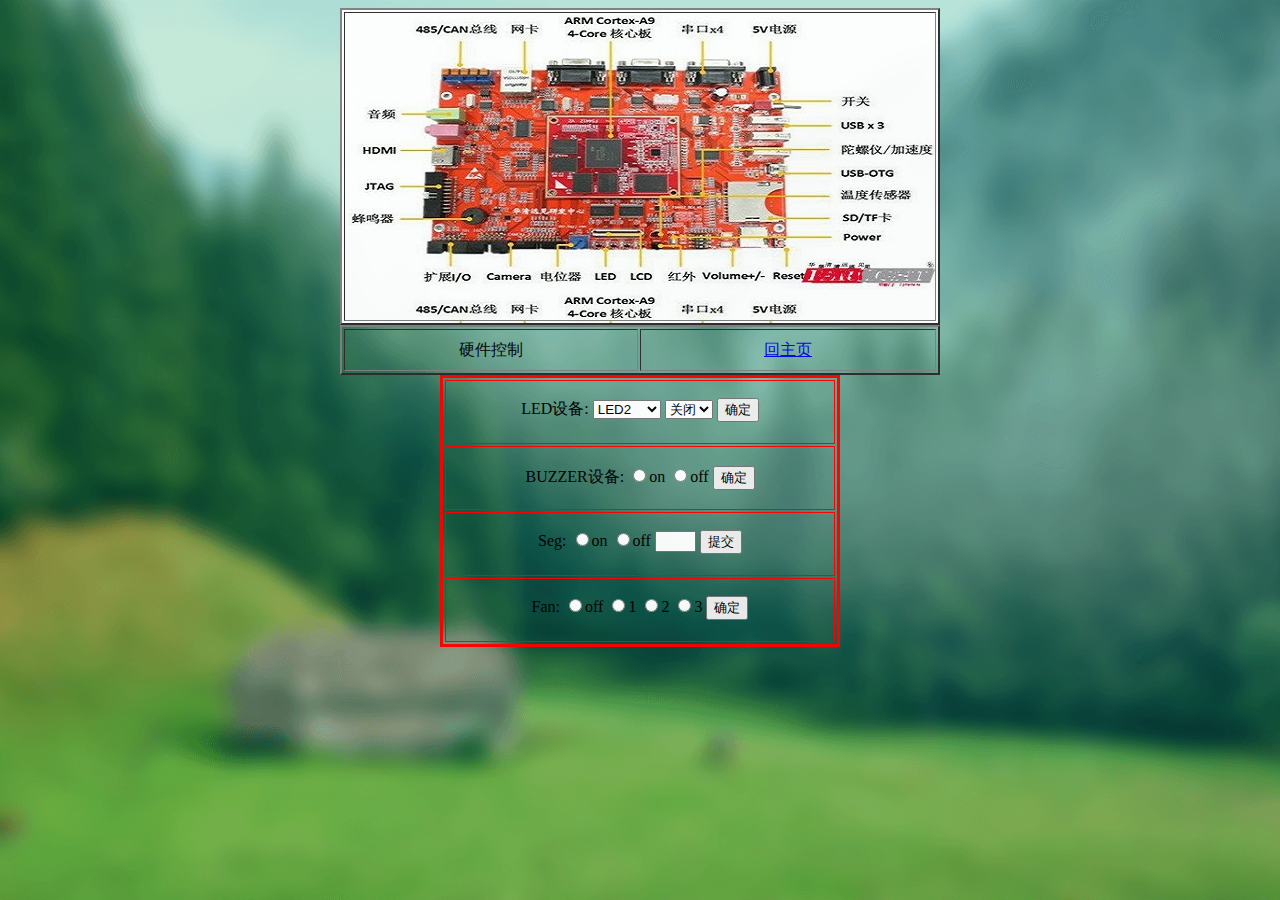
<file: html-monitor/html/a9_zigbee1.html>
<!DOCTYPE html
	PUBLIC "-//W3C//DTD XHTML 1.0 Transitional//EN" "http://www.w3.org/TR/xhtml1/DTD/xhtml1-transitional.dtd">
<html xmlns="http://www.w3.org/1999/xhtml">

<head>
	<meta http-equiv="Content-Type" content="text/html; charset=utf-8" />
	<title>硬件控制 Control</title>
	<link href="./css/a9_zigbee1.css" rel="stylesheet" type="text/css" />
</head>

<body>

	<table width="600" border="2" height="317" align="center" background="./images/fs4412.jpg">
		<tr>
			<td>&nbsp;</td>
		</tr>
	</table>

	<table width="600" height="50" border="2" align="center">
		<tr>
			<td width="294">
				<div align="center">硬件控制</div>
			</td>
			<td width="296">
				<div align="center">
					<a href="home0.html">回主页</a>
				</div>
			</td>
		</tr>
	</table>
	<table width="400" height="270" align="center" border="3" bordercolor="red">
		<!-- LED设备控制 -->
		<tr>
			<td height="60">
				<div align="center">
					<form id="form1" name="form1" method="post" action="cgi-bin/a9_led.cgi">
						<div class="strip1">
							<input type="hidden" name="store" id="hiddenField" value="1" /> LED设备:
								<select name="led_name">
									<option value="2">LED2</option>
									<option value="3">LED3</option>
									<option value="4">LED4</option>
									<option value="5">LED5</option>
									<option value="6">LED2-5</option>
									<option value="7">流水灯</option>
								</select>
								<select name="led_status">
									<option value="0">关闭</option>
									<option value="1">打开</option>
								</select>
							<input type="submit" name="button" id="button" value="确定" />
						</div>
					</form>
				</div>
			</td>
		</tr>
		<!-- buzzer设备控制 -->
		<tr>
			<td height="60">
				<div align="center">
					<form id="form4" name="form4" method="post" action="cgi-bin/a9_buzzer.cgi"> 
						<input type="hidden" name="store" id="hiddenField" value="1" />BUZZER设备:
						<label>
							<input type="radio" name="buzzer" value="1" id="beep_0" />on
						</label>
						<label>
							<input type="radio" name="buzzer" value="0" id="beep_1" />off
						</label>
						<input type="submit" name="button4" id="button4" value="确定" />
					</form>
				</div>
			</td>
		</tr>
		<!-- seg设备控制 -->
		<tr>
			<td height="60">
				<div align="center">
					<form id="form3" name="form3" method="post" action="cgi-bin/a9_seg.cgi">
						<div class="strip1"> 
							<input type="hidden" name="store" id="hiddenField" value="1" />Seg:
							<label>
								<input type="radio" name="seg" value="1" id="seg_0" />on
							</label>

							<label>
								<input type="radio" name="seg" value="0" id="seg_1" />off
							</label>
							<input type="text" name="segvalue" id="textfield" size="2" />
							<input type="submit" name="button3" id="button3" value="提交" />
						</div>
					</form>
				</div>
			</td>
		</tr>
		<!-- 风扇设备控制 -->
		<tr>
			<td height="60">
				<div align="center">
					<form id="form2" name="form2" method="post" action="cgi-bin/zigbee_fan.cgi">
						<div class="strip1"> <input type="hidden" name="store" id="hiddenField" value="1" /> Fan:
							<label>
								<input type="radio" name="fan" value="0" id="fan_0" />off
							</label>

							<label>
								<input type="radio" name="fan" value="1" id="fan_1" />1
							</label>
							<label>
								<input type="radio" name="fan" value="2" id="fan_2" />2
							</label>
							<label>
								<input type="radio" name="fan" value="3" id="fan_3" />3
							</label>
							<input type="submit" name="button2" id="button2" value="确定" />
						</div>
					</form>
				</div>
			</td>
		</tr>
	</table>
</body>

</html>
</file>
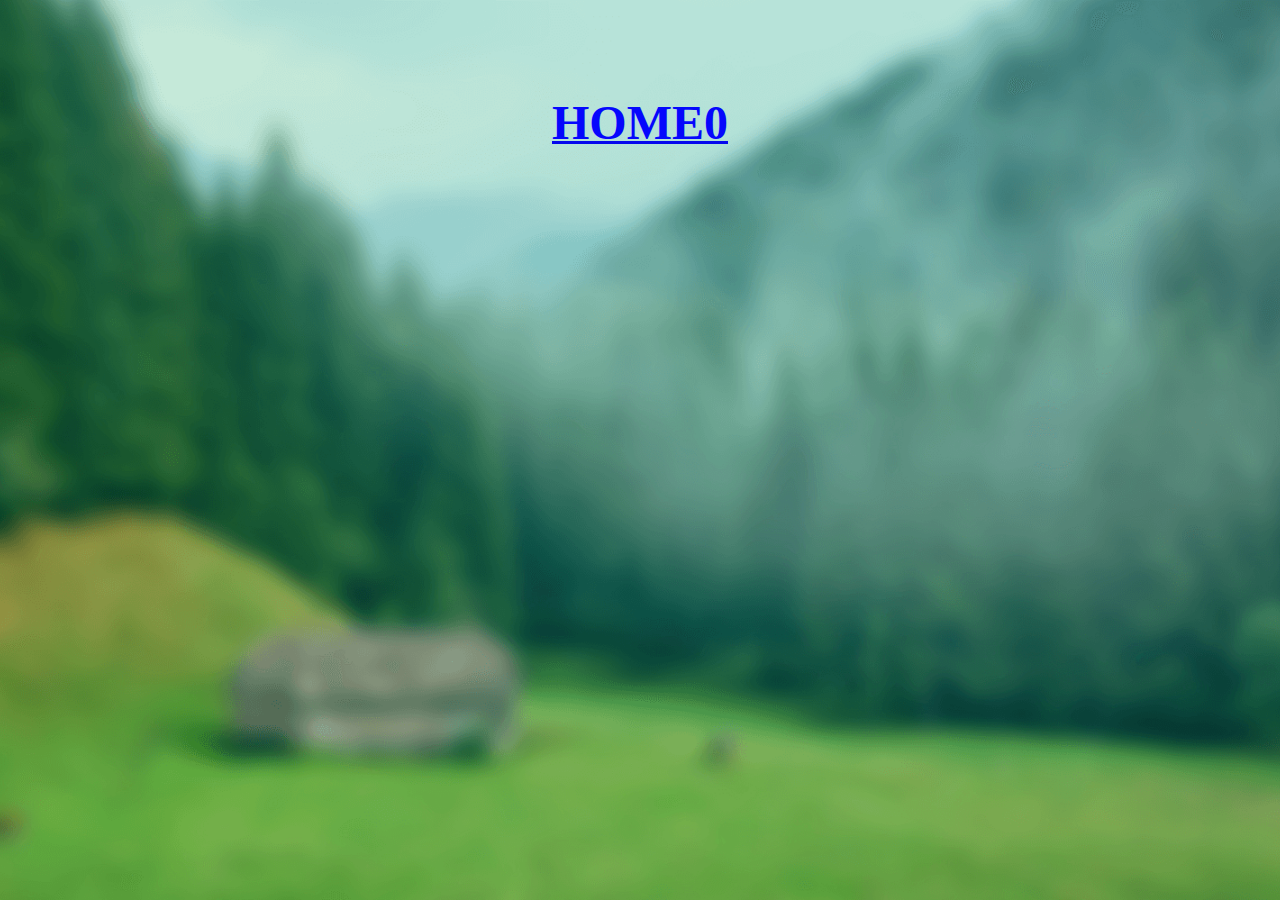
<file: html-monitor/html/choose.html>
<!DOCTYPE html
  PUBLIC "-//W3C//DTD XHTML 1.0 Transitional//EN" "http://www.w3.org/TR/xhtml1/DTD/xhtml1-transitional.dtd">
<html xmlns="http://www.w3.org/1999/xhtml">

<head>
  <meta http-equiv="Content-Type" content="text/html; charset=utf-8" />
  <link href="./css/choose.css" rel="stylesheet" type="text/css" />
  <title>选择您要查看的位置</title>
</head>

<body>
  <table width="454" height="540" border="0" align="center" background="">
    <tr>
      <td height="59"></td>
    </tr>
    <tr>
      <td height="62">
        <h1 align="center"><a href="home0.html">
            <font face="华文隶书" color="blue" size="+6">HOME0</font>
          </a></h1>
      </td>
    </tr>
    <tr>
      <td height="73"></td>
    </tr>
    <tr>
      <td height="61">&nbsp;</td>
    </tr>
    <tr>
      </td>
    </tr>
  </table>
</body>

</html>
</file>
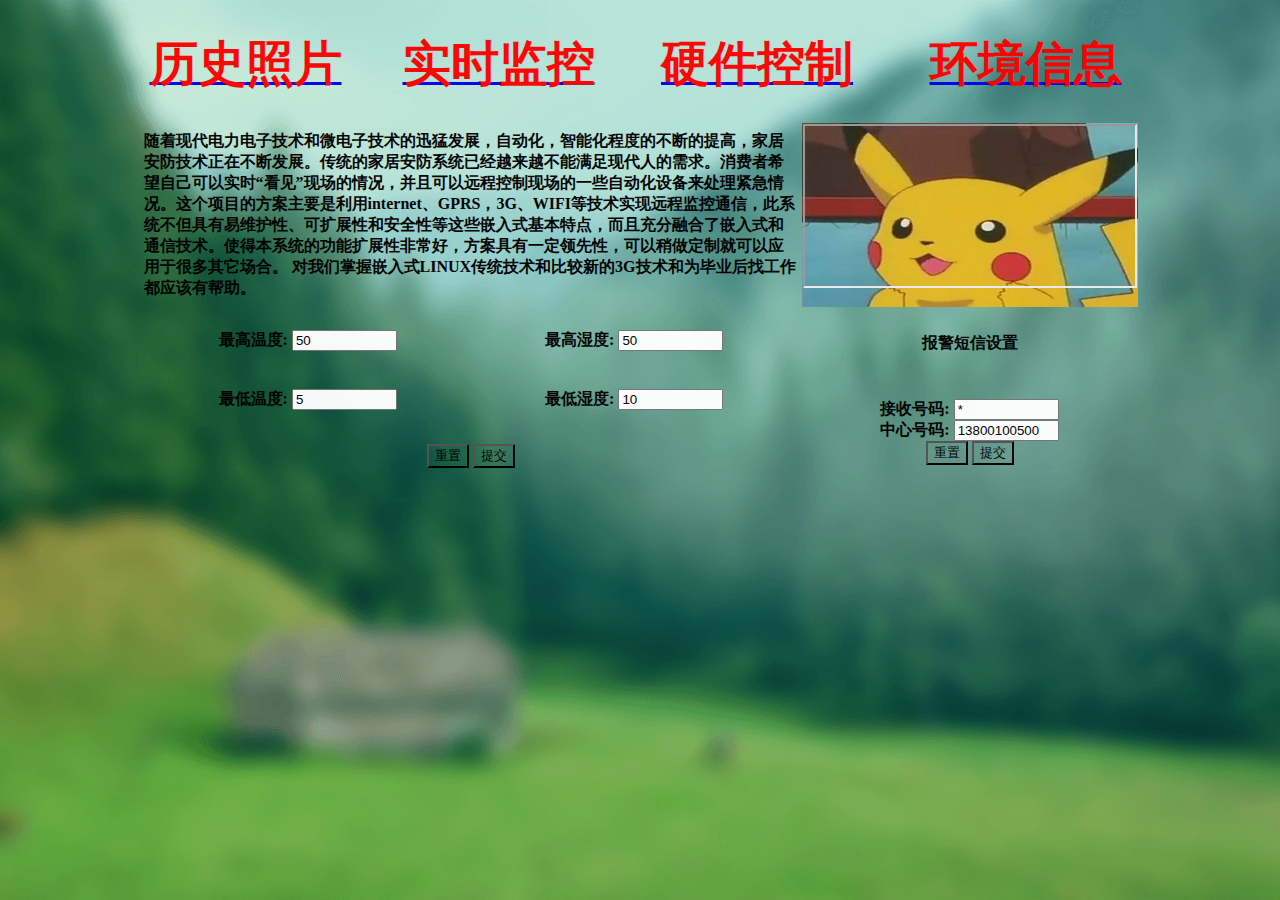
<file: html-monitor/html/home0.html>
<!DOCTYPE html
	PUBLIC "-//W3C//DTD XHTML 1.0 Transitional//EN" "http://www.w3.org/TR/xhtml1/DTD/xhtml1-transitional.dtd">
<html xmlns="http://www.w3.org/1999/xhtml">

<head>
	<meta http-equiv="Content-Type" content="text/html; charset=utf-8" />
	<title>Home0</title>
	<link href="./css/home0.css" rel="stylesheet" type="text/css" />
</head>

<body>
	<div align="center">
		<table width="1045" border="0">
			<tr>
				<!-- 历史照片功能 -->
				<th width="250" align="left" scope="col">
					<div align="center">
						<a href="cgi-bin/picture1.cgi" target="_blank">
							<b>
								<h1>
									<font color="#FF0000" size="+6">历史照片</font>
								</h1>
							</b>
						</a>
					</div>
				</th>
				<!-- 摄像头实时监控 -->
				<th width="248" align="left" scope="col">
					<div align="center">
						<a href="video1.html" target="_blank">
							<b>
								<h1>
									<font color="#FF0000" size="+6">实时监控</font>
								</h1>
							</b>
						</a>
					</div>
				</th>
				<!-- 硬件控制 -->
				<th width="261" align="left" scope="col">
					<div align="center">
						<a href="a9_zigbee1.html" target="_blank">
							<b>
								<h1>
									<font color="#FF0000" size="+6">硬件控制</font>
								</h1>
							</b>
						</a>
					</div>
				</th>
				<!-- 环境信息显示 -->
				<th width="268" height="80" colspan="2" align="left" scope="col">
					<div align="center">
						<a href="env_data1.html" target="_blank">
							<b>
								<h1>
									<font color="#FF0000" size="+6">环境信息</font>
								</h1>
							</b>
						</a>
					</div>
				</th>
			</tr>
		</table>
	</div>

	<div align="center">
		<table width="992" border="0">
			<tr>
				<th colspan="3" background="">
					<div align="left">
						随着现代电力电子技术和微电子技术的迅猛发展，自动化，智能化程度的不断的提高，家居安防技术正在不断发展。传统的家居安防系统已经越来越不能满足现代人的需求。消费者希望自己可以实时“看见”现场的情况，并且可以远程控制现场的一些自动化设备来处理紧急情况。这个项目的方案主要是利用internet、GPRS，3G、WIFI等技术实现远程监控通信，此系统不但具有易维护性、可扩展性和安全性等这些嵌入式基本特点，而且充分融合了嵌入式和通信技术。使得本系统的功能扩展性非常好，方案具有一定领先性，可以稍做定制就可以应用于很多其它场合。
						对我们掌握嵌入式LINUX传统技术和比较新的3G技术和为毕业后找工作都应该有帮助。
					</div>
				</th>
				<th width="330" height="50" align="left" scope="col" background="./images/加油.jpg">
					<div align="center"><iframe scrolling="no" src="" width="330" height="160"></iframe>&nbsp;</div>
				</th>
			</tr>
			<!-- 温湿度报警范围设定 -->
			<tr>
				<th colspan="3" rowspan="3" background="">
					<div align="center">
						<table width="655" border="0">
							<form action="cgi-bin/set_env_data.cgi" method="get"><input name="store" type="hidden"
									value="0" />
								<tr>
									<th height="55">
										<div align="center">
											<label>最高温度:
												<input type="text" name="temMAX" id="textfield" width="50"
													maxlength="50" size="10" style="height:10" height="10"
													onFocus="if(this.value=='*'){this.value='';}" value='50' />
											</label>
										</div>
									</th>
									<th>
										<div align="center">
											<label>最高湿度:
												<input type="text" name="humMAX" id="textfield3" width="50" size="10"
													style="height:10" height="10"
													onFocus="if(this.value=='*'){this.value='';}" value='50' />
											</label>
										</div>
									</th>
								</tr>
								<tr>
									<th height="55">
										<div align="center">
											<label>最低温度:
												<input type="text" name="temMIN" id="textfield2" width="50" size="10"
													style="height:10" height="10"
													onFocus="if(this.value=='*'){this.value='';}" value='5' />
											</label>
										</div>
									</th>
									<th>
										<div align="center">
											<label>最低湿度:
												<input type="text" name="humMIN" id="textfield4" width="50" size="10"
													style="height:10" height="10"
													onFocus="if(this.value=='*'){this.value='';}" value='10' />
											</label>
										</div>
									</th>
								</tr>

								<tr>
									<th height="50" colspan="3">
										<div align="center">
											<input type="reset" name="button7" style="background-color:transparent"
												id="button7" value="重置" />
											<input type="submit" name="button8" id="button8" value="提交"
												style="background-color:transparent" />
										</div>
									</th>
								</tr>
							</form>

						</table>
					</div>
				</th>

			</tr>
			<tr>
				<th height="40">
					<div align="center">报警短信设置
				</th>
			</tr>
			<tr>
				<th height="61">
					<div class="blank" align="center">
						<form action="cgi-bin/set_sms.cgi" method="post" id="form5" name="form5">
							<div class="strip" align="center">
								<label>接收号码:
									<input type="text" name="center" id="center" width="50" size="10" style="height:10"
										height="10" onFocus="if(this.value=='*'){this.value='';}" value='*' />
								</label>
							</div>
							<div class="strip" align="center">
								<label>中心号码:
									<input type="text" name="to" id="to" width="50" size="10" style="height:10"
										height="10" onFocus="if(this.value=='*'){this.value='';}" value='13800100500' />
								</label>
							</div>
							<div class="strip" align="center">
								<input type="hidden" name="store" id="hiddenField" value="1" />
								<div align="center">
									<input type="reset" name="button" id="button" value="重置"
										style="background-color:transparent" />
									<input type="submit" name="button6" id="button6" value="提交"
										style="background-color:transparent" />
								</div>
							</div>
						</form>
					</div>
				</th>
			</tr>
		</table>
	</div>
</body>

</html>
</file>
<file: html-monitor/html/css/index.css>
/** =====================================================
 * Copyright © hk. 2022-2025. All rights reserved.
 * File name  : index.css
 * Author     : qidaink
 * Date       : 2022-09-11
 * Version    :  
 * Description: index.html 页面 css 样式
 * Others     : 
 * Log        : 
 * ======================================================
 */
* {
    margin: 0;
    padding: 0;
}

html {
    height: 100%;
}

body {
    height: 100%;
    background: #fff url("../images/backgroud.png") ;
    background-repeat: no-repeat;/* 设定背景图片非重复填充*/
    background-attachment: fixed; /* 设置背景图片不随页面滚动*/
    background-position: 50% 50%; /* 设置背景图片位置*/
    opacity: 0.97;                /* 设置透明度, 0-1 代表 透明-不透明 */
    background-size: cover;
}

.dowebok {
    position: absolute;
    left: 50%;
    top: 50%;
    width: 430px;
    height: 550px;
    margin: -300px 0 0 -215px;
    border: 1px solid #fff;
    border-radius: 20px;
    overflow: hidden;
}

.logo {
    width: 104px;
    height: 104px;
    margin: 50px auto 80px;
    background: url(../images/login.png) 0 0 no-repeat;
}

.form-item {
    position: relative;
    width: 360px;
    margin: 0 auto;
    padding-bottom: 30px;
}

.form-item input {
    width: 288px;
    height: 48px;
    padding-left: 70px;
    border: 1px solid #fff;
    border-radius: 25px;
    font-size: 18px;
    color: #fff;
    background-color: transparent;
    outline: none;
}

.form-item button {
    width: 360px;
    height: 50px;
    border: 0;
    border-radius: 25px;
    font-size: 18px;
    color: #1f6f4a;
    outline: none;
    cursor: pointer;
    background-color: #fff;
}

#username {
    background: url(images/emil.png) 20px 14px no-repeat;
}

#password {
    background: url(images/password.png) 23px 11px no-repeat;
}

.tip {
    display: none;
    position: absolute;
    left: 20px;
    top: 52px;
    font-size: 14px;
    color: #f50;
}

.reg-bar {
    width: 360px;
    margin: 20px auto 0;
    font-size: 14px;
    overflow: hidden;
}

.reg-bar a {
    color: #fff;
    text-decoration: none;
}

.reg-bar a:hover {
    text-decoration: underline;
}

.reg-bar .reg {
    float: left;
}

.reg-bar .forget {
    float: right;
}

.dowebok ::-webkit-input-placeholder {
    font-size: 18px;
    line-height: 1.4;
    color: #fff;
}

.dowebok :-moz-placeholder {
    font-size: 18px;
    line-height: 1.4;
    color: #fff;
}

.dowebok ::-moz-placeholder {
    font-size: 18px;
    line-height: 1.4;
    color: #fff;
}

.dowebok :-ms-input-placeholder {
    font-size: 18px;
    line-height: 1.4;
    color: #fff;
}

@media screen and (max-width: 500px) {
    * {
        box-sizing: border-box;
    }

    .dowebok {
        position: static;
        width: auto;
        height: auto;
        margin: 0 30px;
        border: 0;
        border-radius: 0;
    }

    .logo {
        margin: 50px auto;
    }

    .form-item {
        width: auto;
    }

    .form-item input,
    .form-item button,
    .reg-bar {
        width: 100%;
    }
}
</file>
<file: html-monitor/html/css/a9_zigbee1.css>
/** =====================================================
 * Copyright © hk. 2022-2025. All rights reserved.
 * File name  : a9_zigbee0.css
 * Author     : qidaink
 * Date       : 2022-09-11
 * Version    : 
 * Description: t硬件控制页面css样式
 * Others     : 
 * Log        : 
 * ======================================================
 */

body {
    background: url("../images/backgroud.png"); /*加载背景图*/
    background-repeat: no-repeat; /* 设定背景图片非重复填充*/
    background-attachment: fixed;  /* 设置背景图片不随页面滚动*/
    background-position: 50% 50%; /* 设置背景图片位置*/
    opacity: 0.97;  /* 设置透明度, 0-1 代表 透明-不透明 */
    background-size: cover;  /* 设置保持图像的纵横比并将图像缩放成将完全覆盖背景定位区域的最小大小*/
}
.main {
    float: none;
    height: 424px;
    width: 424px;
    background-image: url();
    background-repeat: no-repeat;
}

.strip {
    height: 28px;
    width: 200px;
    margin-top: 55px;
    margin-bottom: 30px;
    margin-left: 100px;
}

.strip1 {
    height: 28px;
    width: auto;
    float: inherit;
}

.strip2 {
    height: 30px;
    width: 275px;
    margin-top: 30px;
    margin-bottom: 30px;
    margin-left: 100px;
}

.strip3 {
    height: 60px;
    width: 250px;
    margin-top: 30px;
    margin-bottom: 30px;
    margin-left: 100px;
}

.clear {
    clear: both;
    height: 0;
    font-size: 1px;
    line-height: 0px;
}

.demo {
    position: relative;
    left: 360px;
    top: 10px;
}
</file>
<file: html-monitor/html/css/choose.css>
/** =====================================================
 * Copyright © hk. 2022-2025. All rights reserved.
 * File name  : choose.css
 * Author     : qidaink
 * Date       : 2022-09-11
 * Version    : 
 * Description: choose.html 房间选择页面css样式
 * Others     : 
 * Log        : 
 * ======================================================
 */

body {
    background: url("../images/backgroud.png"); /*加载背景图*/
    background-repeat: no-repeat; /* 设定背景图片非重复填充*/
    background-attachment: fixed;  /* 设置背景图片不随页面滚动*/
    background-position: 50% 50%; /* 设置背景图片位置*/
    opacity: 0.97;  /* 设置透明度, 0-1 代表 透明-不透明 */
    background-size: cover;  /* 设置保持图像的纵横比并将图像缩放成将完全覆盖背景定位区域的最小大小*/
}
</file>
<file: html-monitor/html/css/home0.css>
/** =====================================================
 * Copyright © hk. 2022-2025. All rights reserved.
 * File name  : home0.css
 * Author     : qidaink
 * Date       : 2022-09-11
 * Version    : 
 * Description: home0.html 监控主页css样式
 * Others     : 
 * Log        : 
 * ======================================================
 */

body {
    background: url("../images/backgroud.png"); /*加载背景图*/
    background-repeat: no-repeat; /* 设定背景图片非重复填充*/
    background-attachment: fixed;  /* 设置背景图片不随页面滚动*/
    background-position: 50% 50%; /* 设置背景图片位置*/
    opacity: 0.97;  /* 设置透明度, 0-1 代表 透明-不透明 */
    background-size: cover;  /* 设置保持图像的纵横比并将图像缩放成将完全覆盖背景定位区域的最小大小*/
}
</file>
